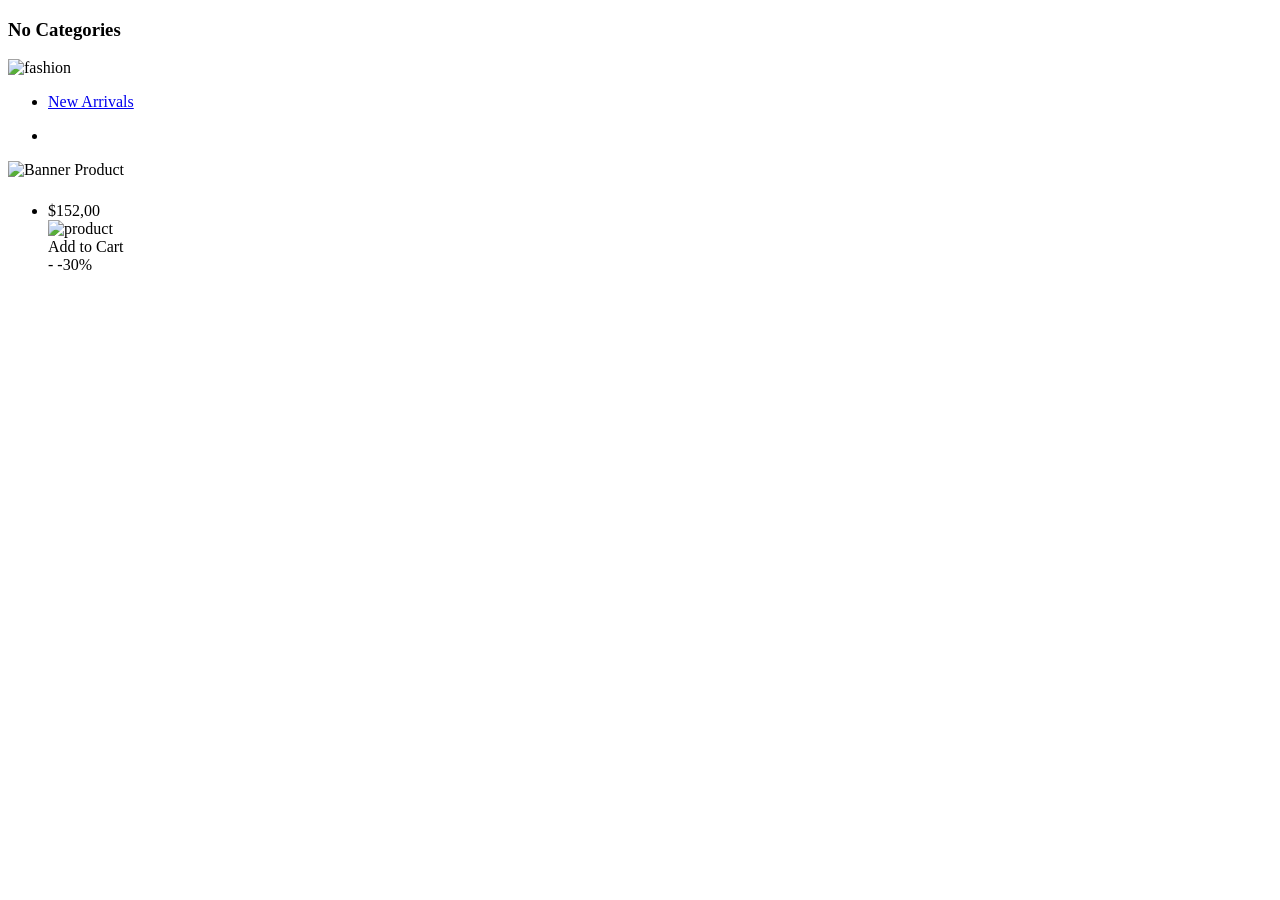
<file: src/main/resources/templates/shop/home/index.html>
<!DOCTYPE html>
<html xmlns:th="http://www.thymeleaf.org"
	xmlns:sec="http://www.thymeleaf.org/thymeleaf-extras-springsecurity4">
<head th:replace="shop/fragments/layout :: head"></head>
<body class="home option2">
<!-- HEADER -->
<div id="header" class="header" th:replace="shop/fragments/layout :: header"></div>
<!-- end header -->
<!-- Home slideder-->
<div id="home-slider" th:replace="shop/fragments/layout :: slider"></div>
<!-- sellers 
<div class="page-top">
    <div class="container">
        <div class="row">
            <div class="col-xs-12 col-sm-12">
                <h2 class="page-heading">
                    <span class="page-heading-title"><span	th:text="#{home.supplier.title}">NHÀ CUNG CẤP</span></span>
                </h2>
                <div class="latest-deals-product">
                    <ul class="product-list owl-carousel" data-dots="false" data-loop="true" data-nav = "true" data-margin = "10" data-autoplayTimeout="1000" data-autoplayHoverPause = "true" >
                        <li th:each="seller,iterSeller:${product_sellers}" th:if="${iterSeller.count<=10}">
                            <div class="left-block">
                                <a th:href="${link_seller_url}+${seller.productId}" target="_blank">
                                	<img class="img-responsive" alt="" th:src="${image_seller_url}+${seller.productImage}" />
                                </a>
                            </div>
                            <div class="right-block">
                                <h5 class="product-name"><a th:href="${link_seller_url}+${seller.productId}" target="_blank"><span	th:text="${seller.productName}">Luxury Perfume</span></a></h5>
                            </div>
                        </li>
                    </ul>
                </div>
            </div>
        </div>
    </div>
</div>
end seller -->
<!-- content-->
<div class="content-page">
    <div class="container">
        <!-- featured category fashion -->
        <th:block th:if="${#lists.isEmpty(industries)}">
			<h3 >No Categories</h3>
		</th:block>
		<th:block th:unless="${#lists.isEmpty(industries)}">
        <div th:each="industry,iterCate:${industries}" th:attr="class='category-featured '+${industry.ColorBackground}">
            <nav class="navbar nav-menu show-brand">
              <div class="container">
                <!-- Brand and toggle get grouped for better mobile display -->
                  <div class="navbar-brand"><a th:href="@{category/findByIndustry/{id}/{seourl}(id=${industry.id},seourl=${industry.friendlyurl})}"><img alt="fashion" th:src="@{'~/'+'upload/industry/'+${industry.Icon}}"/><span th:text="${industry.IndustryName}"></span></a></div>
                  <span class="toggle-menu"></span>
                <!-- Collect the nav links, forms, and other content for toggling -->
                <div class="collapse navbar-collapse">           
                  <ul class="nav navbar-nav">
                    <li class="active"><a data-toggle="tab" href="#tab-4"><span th:text="#{home.industry.category.newarrivals}">New Arrivals</span></a></li>
                    
                  </ul>
                </div><!-- /.navbar-collapse -->
              </div><!-- /.container-fluid -->
              <div id="elevator-1" class="floor-elevator">
                    <a href="#" class="btn-elevator up disabled fa fa-angle-up"></a>
                    <a href="#elevator-2" class="btn-elevator down fa fa-angle-down"></a>
              </div>
            </nav>
           <div class="product-featured clearfix">
                <div class="row" th:each="category,iterCate:${industry.Categorylist}">
					<th:block th:if="${iterCate.first}">
                    <div class="col-sm-2 sub-category-wapper">
                        <ul class="sub-category-list">
                            <li th:each="category1:${industry.Categorylist}">
                            	<a th:href="@{product/findByCate/{id}/{seourl}(id=${category1.id},seourl=${category1.friendlyurl})}"><span th:text="${category1.CategoryName}"></span></a>
                            </li>
                           
                        </ul>
                    </div>
                    
                    <div class="col-sm-10 col-right-tab">
                        <div class="product-featured-tab-content">
                            <div class="tab-container">
                                <div class="tab-panel active" id="tab-4">
                                   <div class="box-left">
                                       <div class="banner-img">
                                            <a th:href="@{category/findByIndustry/{id}/{seourl}(id=${industry.id},seourl=${industry.friendlyurl})}"><img th:src="@{'~/upload/industry/' +${industry.IndustryImg}}" alt="Banner Product"></a>
                                        </div>
                                   </div>
                                   <div class="box-right">
                                       <ul class="product-list row">
                                                <li class="col-sm-4" th:each="product,iterCate:${category.Productlist}">
                                                
                                                    <div class="right-block">
                                                        <h5 class="product-name"><a th:href="@{product/detail/{id}/{seourl}(id=${product.id},seourl=${product.friendlyurl})}"><span th:text="${product.ProductName}"></span></a></h5>
                                                        <div class="content_price">
                                                            <span class="price product-price" th:text="${#numbers.formatDecimal(product.SellPrice, 0, 'DEFAULT', 0, 'DEFAULT')}+#{cart.currency}"></span>
                                                            <th:block th:if="${product.SellPrice}<${product.SellPrice1}">
                                                        		<span	class="price old-price"><span class="price old-price" th:text="${#numbers.formatDecimal(product.SellPrice1, 0, 'DEFAULT', 0, 'DEFAULT')}+#{cart.currency}">$152,00</span></span>
                                                        	</th:block>
                                                        </div>
                                                    </div>
                                                    <div class="left-block">
                                                        <a th:href="@{product/detail/{id}/{seourl}(id=${product.id},seourl=${product.friendlyurl})}"><img class="img-responsive" alt="product" th:src="@{'~/upload/product/' +${product.FeatureImage}}"/></a>
                                                        <div class="quick-view">
                                                                <a title="Add to my wishlist" class="heart" ></a>
                                                                <a title="Add to compare" class="compare" ></a>
                                                                <a title="Quick view" class="search" ></a>
                                                        </div>
                                                        <div th:attr="data-id=${product.id}" class="add-to-cart">
                                                            <a title="Add to Cart"><span	th:text="#{cart.addtocart}">Add to Cart</span></a>
                                                        </div>
                                                        <th:block th:if="${product.SellPrice}<${product.SellPrice1}">
	                                                        <div class="price-percent-reduction2">
	                                                        	<span>-</span>
							                                    <span th:text="100-${#numbers.formatDecimal((product.SellPrice*100)/product.SellPrice1, 0, 'DEFAULT', 0, 'DEFAULT')}+'%'">-30%</span>
							                                </div>
						                                </th:block>
                                                    </div>
                                                  
                                                </li>
                                                                                           
                                       </ul>
                                   </div>
                                </div>
                                
                            </div>
                        </div>
                    </div>
                   </th:block>
                </div>
           </div>
        </div>
        <!-- end featured category fashion -->
        </th:block>
    </div>
</div>
<!-- Footer -->
<footer th:replace="shop/fragments/layout :: footer"></footer>
</body>
</html>
</file>
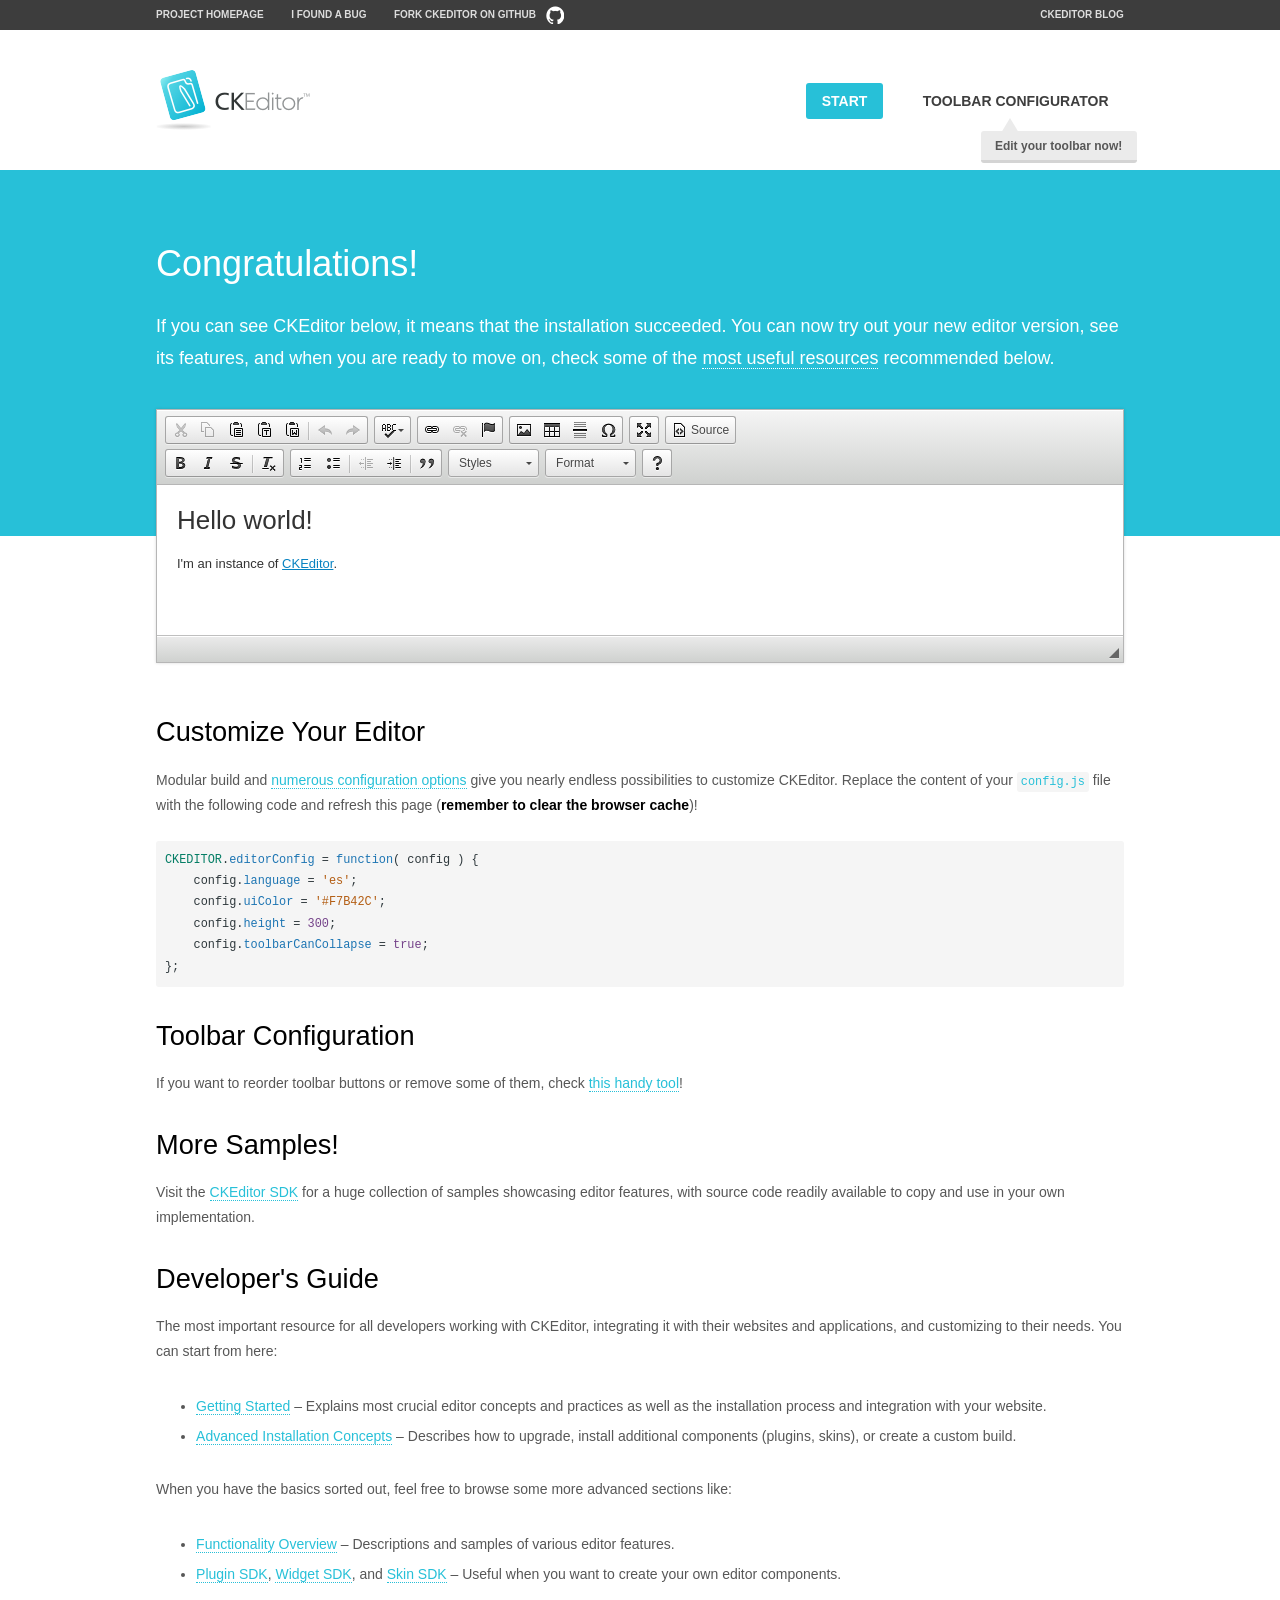
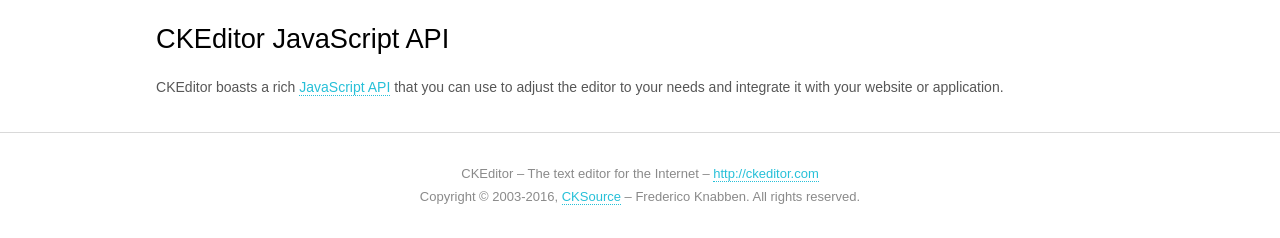
<file: src/main/resources/static/plugins/ckeditor/samples/index.html>
<!DOCTYPE html>
<!--
Copyright (c) 2003-2016, CKSource - Frederico Knabben. All rights reserved.
For licensing, see LICENSE.md or http://ckeditor.com/license
-->
<html>
<head>
	<meta charset="utf-8">
	<title>CKEditor Sample</title>
	<script src="../ckeditor.js"></script>
	<script src="js/sample.js"></script>
	<link rel="stylesheet" href="css/samples.css">
	<link rel="stylesheet" href="toolbarconfigurator/lib/codemirror/neo.css">
</head>
<body id="main">

<nav class="navigation-a">
	<div class="grid-container">
		<ul class="navigation-a-left grid-width-70">
			<li><a href="http://ckeditor.com">Project Homepage</a></li>
			<li><a href="http://dev.ckeditor.com/">I found a bug</a></li>
			<li><a href="http://github.com/ckeditor/ckeditor-dev" class="icon-pos-right icon-navigation-a-github">Fork CKEditor on GitHub</a></li>
		</ul>
		<ul class="navigation-a-right grid-width-30">
			<li><a href="http://ckeditor.com/blog-list">CKEditor Blog</a></li>
		</ul>
	</div>
</nav>

<header class="header-a">
	<div class="grid-container">
		<h1 class="header-a-logo grid-width-30">
			<a href="index.html"><img src="img/logo.png" alt="CKEditor Sample"></a>
		</h1>

		<nav class="navigation-b grid-width-70">
			<ul>
				<li><a href="index.html" class="button-a button-a-background">Start</a></li>
				<li><a href="toolbarconfigurator/index.html" class="button-a">Toolbar configurator <span class="balloon-a balloon-a-nw">Edit your toolbar now!</span></a></li>
			</ul>
		</nav>
	</div>
</header>

<main>
	<div class="adjoined-top">
		<div class="grid-container">
			<div class="content grid-width-100">
				<h1>Congratulations!</h1>
				<p>
					If you can see CKEditor below, it means that the installation succeeded.
					You can now try out your new editor version, see its features, and when you are ready to move on, check some of the <a href="#sample-customize">most useful resources</a> recommended below.
				</p>
			</div>
		</div>
	</div>
	<div class="adjoined-bottom">
		<div class="grid-container">
			<div class="grid-width-100">
				<div id="editor">
					<h1>Hello world!</h1>
					<p>I'm an instance of <a href="http://ckeditor.com">CKEditor</a>.</p>
				</div>
			</div>
		</div>
	</div>

	<div class="grid-container">
		<div class="content grid-width-100">
			<section id="sample-customize">
				<h2>Customize Your Editor</h2>
				<p>Modular build and <a href="http://docs.ckeditor.com/#!/guide/dev_configuration">numerous configuration options</a> give you nearly endless possibilities to customize CKEditor. Replace the content of your <code><a href="../config.js">config.js</a></code> file with the following code and refresh this page (<strong>remember to clear the browser cache</strong>)!</p>
		<pre class="cm-s-neo CodeMirror"><code><span style="padding-right: 0.1px;"><span class="cm-variable">CKEDITOR</span>.<span class="cm-property">editorConfig</span> <span class="cm-operator">=</span> <span class="cm-keyword">function</span>( <span class="cm-def">config</span> ) {</span>
<span style="padding-right: 0.1px;"><span class="cm-tab">	</span><span class="cm-variable-2">config</span>.<span class="cm-property">language</span> <span class="cm-operator">=</span> <span class="cm-string">'es'</span>;</span>
<span style="padding-right: 0.1px;"><span class="cm-tab">	</span><span class="cm-variable-2">config</span>.<span class="cm-property">uiColor</span> <span class="cm-operator">=</span> <span class="cm-string">'#F7B42C'</span>;</span>
<span style="padding-right: 0.1px;"><span class="cm-tab">	</span><span class="cm-variable-2">config</span>.<span class="cm-property">height</span> <span class="cm-operator">=</span> <span class="cm-number">300</span>;</span>
<span style="padding-right: 0.1px;"><span class="cm-tab">	</span><span class="cm-variable-2">config</span>.<span class="cm-property">toolbarCanCollapse</span> <span class="cm-operator">=</span> <span class="cm-atom">true</span>;</span>
<span style="padding-right: 0.1px;">};</span></code></pre>
			</section>

			<section>
				<h2>Toolbar Configuration</h2>
				<p>If you want to reorder toolbar buttons or remove some of them, check <a href="toolbarconfigurator/index.html">this handy tool</a>!</p>
			</section>

			<section>
				<h2>More Samples!</h2>
				<p>Visit the <a href="http://sdk.ckeditor.com">CKEditor SDK</a> for a huge collection of samples showcasing editor features, with source code readily available to copy and use in your own implementation.</p>
			</section>

			<section>
				<h2>Developer's Guide</h2>
				<p>The most important resource for all developers working with CKEditor, integrating it with their websites and applications, and customizing to their needs. You can start from here:</p>
				<ul>
					<li><a href="http://docs.ckeditor.com/#!/guide/dev_installation">Getting Started</a> &ndash; Explains most crucial editor concepts and practices as well as the installation process and integration with your website.</li>
					<li><a href="http://docs.ckeditor.com/#!/guide/dev_advanced_installation">Advanced Installation Concepts</a> &ndash; Describes how to upgrade, install additional components (plugins, skins), or create a custom build.</li>
				</ul>
					<p>When you have the basics sorted out, feel free to browse some more advanced sections like:</p>
				<ul>
					<li><a href="http://docs.ckeditor.com/#!/guide/dev_features">Functionality Overview</a> &ndash; Descriptions and samples of various editor features.</li>
					<li><a href="http://docs.ckeditor.com/#!/guide/plugin_sdk_intro">Plugin SDK</a>, <a href="http://docs.ckeditor.com/#!/guide/widget_sdk_intro">Widget SDK</a>, and <a href="http://docs.ckeditor.com/#!/guide/skin_sdk_intro">Skin SDK</a> &ndash; Useful when you want to create your own editor components.</li>
				</ul>
			</section>

			<section>
				<h2>CKEditor JavaScript API</h2>
				<p>CKEditor boasts a rich <a href="http://docs.ckeditor.com/#!/api">JavaScript API</a> that you can use to adjust the editor to your needs and integrate it with your website or application.</p>
			</section>
		</div>
	</div>
</main>

<footer class="footer-a grid-container">
	<div class="grid-container">
		<p class="grid-width-100">
			CKEditor &ndash; The text editor for the Internet &ndash; <a class="samples" href="http://ckeditor.com/">http://ckeditor.com</a>
		</p>
		<p class="grid-width-100" id="copy">
			Copyright &copy; 2003-2016, <a class="samples" href="http://cksource.com/">CKSource</a> &ndash; Frederico Knabben. All rights reserved.
		</p>
	</div>
</footer>
<script>
	initSample();
</script>

</body>
</html>
</file>
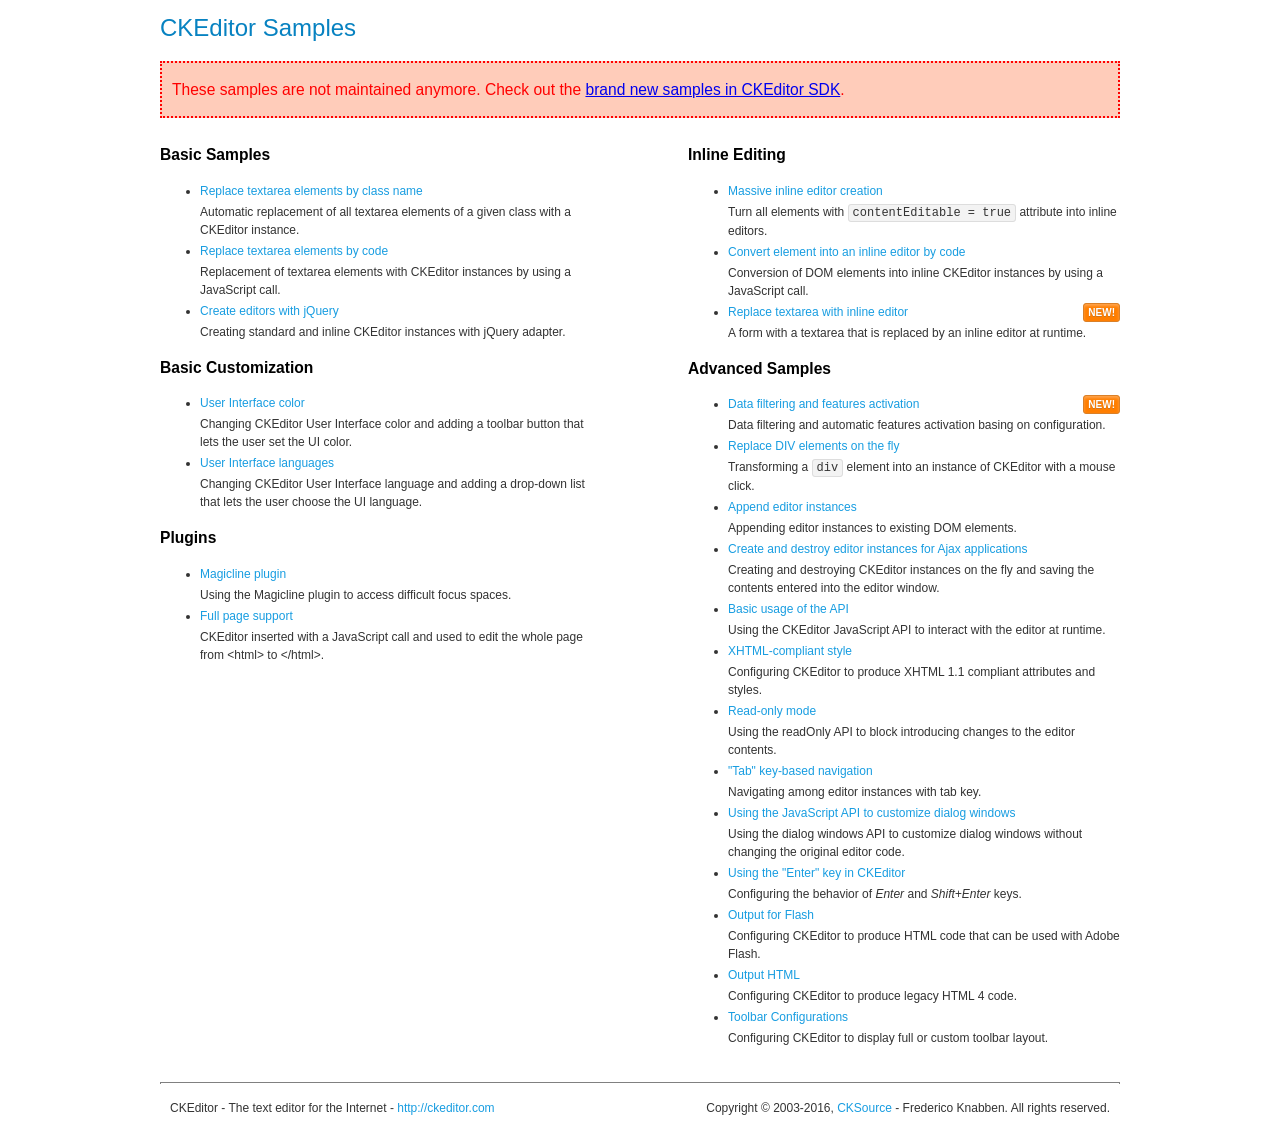
<file: src/main/resources/static/plugins/ckeditor/samples/old/index.html>
<!DOCTYPE html>
<!--
Copyright (c) 2003-2016, CKSource - Frederico Knabben. All rights reserved.
For licensing, see LICENSE.md or http://ckeditor.com/license
-->
<html>
<head>
	<meta charset="utf-8">
	<title>CKEditor Samples</title>
	<link rel="stylesheet" href="sample.css">
</head>
<body>
	<h1 class="samples">
		CKEditor Samples
	</h1>
	<div class="warning deprecated">
		These samples are not maintained anymore. Check out the <a href="http://sdk.ckeditor.com/">brand new samples in CKEditor SDK</a>.
	</div>
	<div class="twoColumns">
		<div class="twoColumnsLeft">
			<h2 class="samples">
				Basic Samples
			</h2>
			<dl class="samples">
				<dt><a class="samples" href="replacebyclass.html">Replace textarea elements by class name</a></dt>
				<dd>Automatic replacement of all textarea elements of a given class with a CKEditor instance.</dd>

				<dt><a class="samples" href="replacebycode.html">Replace textarea elements by code</a></dt>
				<dd>Replacement of textarea elements with CKEditor instances by using a JavaScript call.</dd>

				<dt><a class="samples" href="jquery.html">Create editors with jQuery</a></dt>
				<dd>Creating standard and inline CKEditor instances with jQuery adapter.</dd>
			</dl>

			<h2 class="samples">
				Basic Customization
			</h2>
			<dl class="samples">
				<dt><a class="samples" href="uicolor.html">User Interface color</a></dt>
				<dd>Changing CKEditor User Interface color and adding a toolbar button that lets the user set the UI color.</dd>

				<dt><a class="samples" href="uilanguages.html">User Interface languages</a></dt>
				<dd>Changing CKEditor User Interface language and adding a drop-down list that lets the user choose the UI language.</dd>
			</dl>


			<h2 class="samples">Plugins</h2>
<dl class="samples">
<dt><a class="samples" href="magicline/magicline.html">Magicline plugin</a></dt>
<dd>Using the Magicline plugin to access difficult focus spaces.</dd>

<dt><a class="samples" href="wysiwygarea/fullpage.html">Full page support</a></dt>
<dd>CKEditor inserted with a JavaScript call and used to edit the whole page from &lt;html&gt; to &lt;/html&gt;.</dd>
</dl>
		</div>
		<div class="twoColumnsRight">
			<h2 class="samples">
				Inline Editing
			</h2>
			<dl class="samples">
				<dt><a class="samples" href="inlineall.html">Massive inline editor creation</a></dt>
				<dd>Turn all elements with <code>contentEditable = true</code> attribute into inline editors.</dd>

				<dt><a class="samples" href="inlinebycode.html">Convert element into an inline editor by code</a></dt>
				<dd>Conversion of DOM elements into inline CKEditor instances by using a JavaScript call.</dd>

				<dt><a class="samples" href="inlinetextarea.html">Replace textarea with inline editor</a> <span class="new">New!</span></dt>
				<dd>A form with a textarea that is replaced by an inline editor at runtime.</dd>

				
			</dl>

			<h2 class="samples">
				Advanced Samples
			</h2>
			<dl class="samples">
				<dt><a class="samples" href="datafiltering.html">Data filtering and features activation</a> <span class="new">New!</span></dt>
				<dd>Data filtering and automatic features activation basing on configuration.</dd>

				<dt><a class="samples" href="divreplace.html">Replace DIV elements on the fly</a></dt>
				<dd>Transforming a <code>div</code> element into an instance of CKEditor with a mouse click.</dd>

				<dt><a class="samples" href="appendto.html">Append editor instances</a></dt>
				<dd>Appending editor instances to existing DOM elements.</dd>

				<dt><a class="samples" href="ajax.html">Create and destroy editor instances for Ajax applications</a></dt>
				<dd>Creating and destroying CKEditor instances on the fly and saving the contents entered into the editor window.</dd>

				<dt><a class="samples" href="api.html">Basic usage of the API</a></dt>
				<dd>Using the CKEditor JavaScript API to interact with the editor at runtime.</dd>

				<dt><a class="samples" href="xhtmlstyle.html">XHTML-compliant style</a></dt>
				<dd>Configuring CKEditor to produce XHTML 1.1 compliant attributes and styles.</dd>

				<dt><a class="samples" href="readonly.html">Read-only mode</a></dt>
				<dd>Using the readOnly API to block introducing changes to the editor contents.</dd>

				<dt><a class="samples" href="tabindex.html">"Tab" key-based navigation</a></dt>
				<dd>Navigating among editor instances with tab key.</dd>


				
<dt><a class="samples" href="dialog/dialog.html">Using the JavaScript API to customize dialog windows</a></dt>
<dd>Using the dialog windows API to customize dialog windows without changing the original editor code.</dd>

<dt><a class="samples" href="enterkey/enterkey.html">Using the &quot;Enter&quot; key in CKEditor</a></dt>
<dd>Configuring the behavior of <em>Enter</em> and <em>Shift+Enter</em> keys.</dd>

<dt><a class="samples" href="htmlwriter/outputforflash.html">Output for Flash</a></dt>
<dd>Configuring CKEditor to produce HTML code that can be used with Adobe Flash.</dd>

<dt><a class="samples" href="htmlwriter/outputhtml.html">Output HTML</a></dt>
<dd>Configuring CKEditor to produce legacy HTML 4 code.</dd>

<dt><a class="samples" href="toolbar/toolbar.html">Toolbar Configurations</a></dt>
<dd>Configuring CKEditor to display full or custom toolbar layout.</dd>

			</dl>
		</div>
	</div>
	<div id="footer">
		<hr>
		<p>
			CKEditor - The text editor for the Internet - <a class="samples" href="http://ckeditor.com/">http://ckeditor.com</a>
		</p>
		<p id="copy">
			Copyright &copy; 2003-2016, <a class="samples" href="http://cksource.com/">CKSource</a> - Frederico Knabben. All rights reserved.
		</p>
	</div>
</body>
</html>
</file>
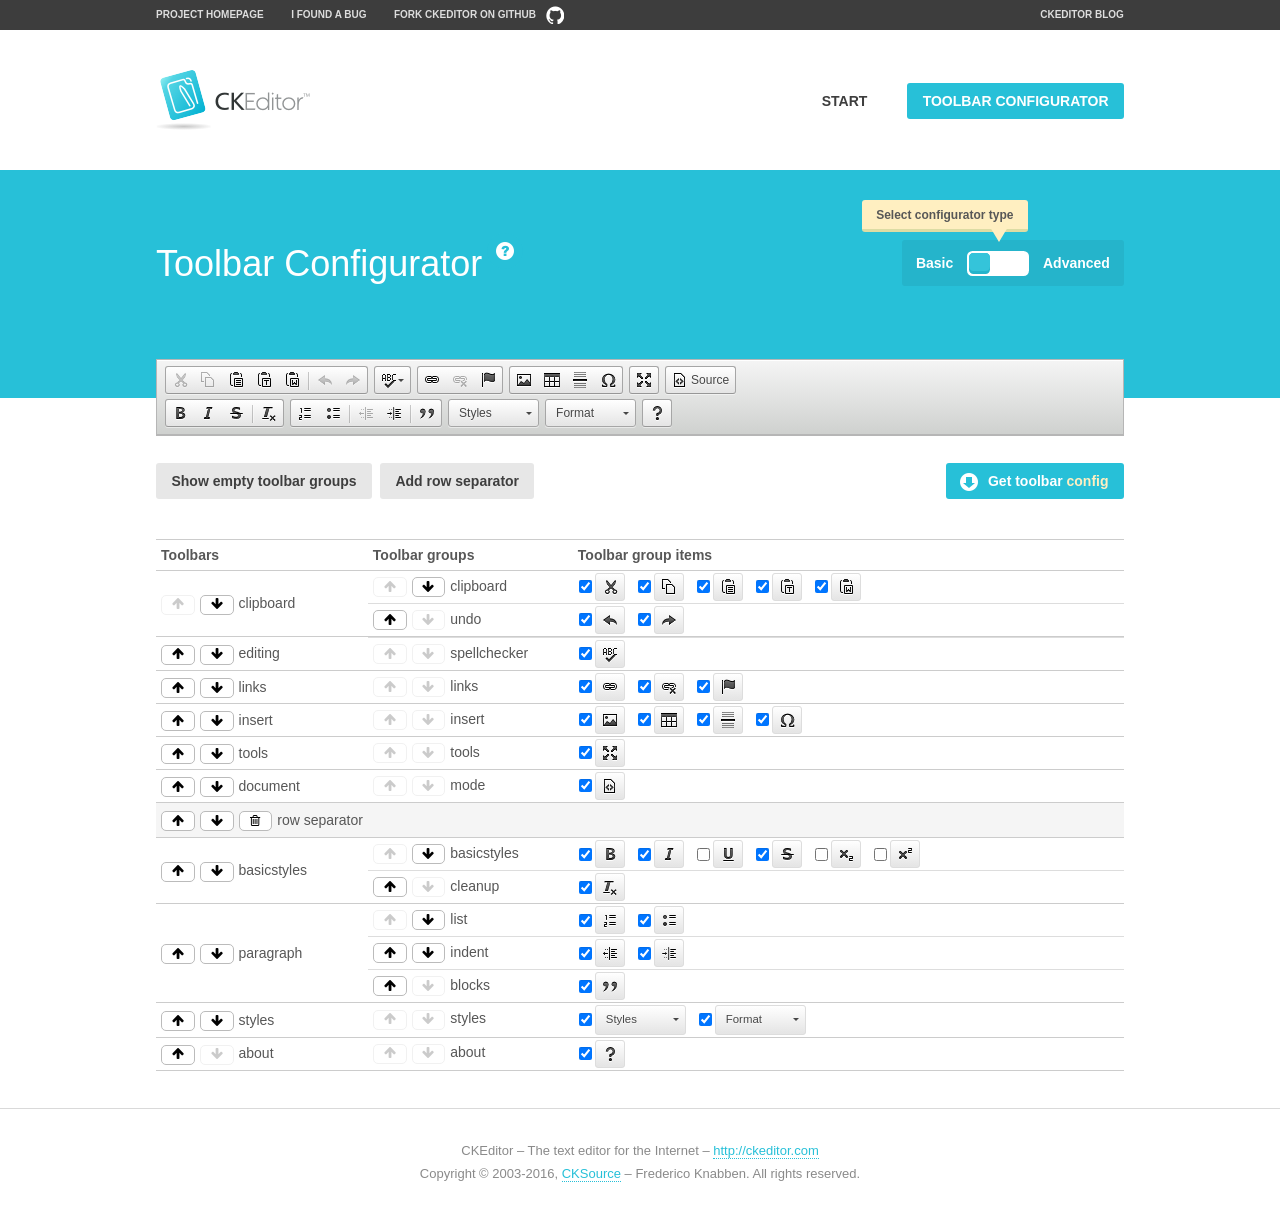
<file: src/main/resources/static/plugins/ckeditor/samples/toolbarconfigurator/index.html>
<!DOCTYPE html>
<!--
Copyright (c) 2003-2016, CKSource - Frederico Knabben. All rights reserved.
For licensing, see LICENSE.md or http://ckeditor.com/license
-->
<!--[if IE 8]><html class="ie8"><![endif]-->
<!--[if gt IE 8]><html><![endif]-->
<!--[if !IE]><!--><html><!--<![endif]-->
<head>
	<meta charset="utf-8">
	<title>Toolbar Configurator</title>
	<script src="../../ckeditor.js"></script>
	<script>
		if ( CKEDITOR.env.ie && CKEDITOR.env.version < 9 )
			CKEDITOR.tools.enableHtml5Elements( document );
	</script>
	<link rel="stylesheet" href="lib/codemirror/codemirror.css">
	<link rel="stylesheet" href="lib/codemirror/show-hint.css">
	<link rel="stylesheet" href="lib/codemirror/neo.css">
	<link rel="stylesheet" href="css/fontello.css">
	<link rel="stylesheet" href="../css/samples.css">
</head>
<body id="toolbar">

<nav class="navigation-a">
	<div class="grid-container">
		<ul class="navigation-a-left grid-width-70">
			<li><a href="http://ckeditor.com">Project Homepage</a></li>
			<li><a href="http://dev.ckeditor.com/">I found a bug</a></li>
			<li><a href="http://github.com/ckeditor/ckeditor-dev" class="icon-pos-right icon-navigation-a-github">Fork CKEditor on GitHub</a></li>
		</ul>
		<ul class="navigation-a-right grid-width-30">
			<li><a href="http://ckeditor.com/blog-list">CKEditor Blog</a></li>
		</ul>
	</div>
</nav>

<header class="header-a">
	<div class="grid-container">
		<h1 class="header-a-logo grid-width-30">
			<a href="../index.html"><img src="../img/logo.png" alt="CKEditor Logo"></a>
		</h1>
		<nav class="navigation-b grid-width-70">
			<ul>
				<li><a href="../index.html"  class="button-a">Start</a></li>
				<li><a href="index.html"  class="button-a button-a-background">Toolbar configurator</a></li>
			</ul>
		</nav>
	</div>
</header>

<main>
	<div class="adjoined-top">
		<div class="grid-container">
			<div class="content grid-width-100">
				<div class="grid-container-nested">
					<h1 class="grid-width-60">
						Toolbar Configurator
						<a href="#help-content" type="button" title="Configurator help" id="help" class="button-a button-a-background button-a-no-text icon-pos-left icon-question-mark">Help</a>
					</h1>

					<div class="grid-width-40 grid-switch-magic">
						<div class="switch">
							<span class="balloon-a balloon-a-se">Select configurator type</span>
							<input type="radio" name="radio" data-num="1" id="radio-basic" />
							<input type="radio" name="radio" data-num="2" id="radio-advanced" />
							<label data-for="1" for="radio-basic">Basic</label>
							<span class="switch-inner">
								<span class="handler"></span>
							</span>
							<label data-for="2" for="radio-advanced">Advanced</label>
						</div>
					</div>
				</div>
			</div>
		</div>
	</div>
	<div class="adjoined-bottom">
		<div class="grid-container">
			<div class="grid-width-100">
				<div class="editors-container">
					<div id="editor-basic"></div>
					<div id="editor-advanced"></div>
				</div>
			</div>
		</div>
	</div>

	<div class="grid-container configurator">
		<div class="content grid-width-100">
			<div class="configurator">
				<div>
					<div id="toolbarModifierWrapper"></div>
				</div>
			</div>
		</div>
	</div>

	<div id="help-content">
		<div class="grid-container">
			<div class="grid-width-100">
				<h2>What Am I Doing Here?</h2>

				<div class="grid-container grid-container-nested">
					<div class="basic">
						<div class="grid-width-50">
							<p>Arrange <a href="http://docs.ckeditor.com/#!/api/CKEDITOR.config-cfg-toolbarGroups">toolbar groups</a>, toggle <a href="http://docs.ckeditor.com/#!/api/CKEDITOR.config-cfg-removeButtons">button visibility</a> according to your needs and get your toolbar configuration.</p>
							<p>You can replace the content of the <a href="../../config.js"><code>config.js</code></a> file with the generated configuration. If you already set some configuration options you will need to merge both configurations.</p>
						</div>
						<div class="grid-width-50">
							<p>Read more about different ways of <a href="http://docs.ckeditor.com/#!/guide/dev_configuration">setting configuration</a> and do not forget about <strong>clearing browser cache</strong>.</p>
							<p>Arranging toolbar groups is the recommended way of configuring the toolbar, but if you need more freedom you can use the <a href="#advanced">advanced configurator</a>.</p>
						</div>
					</div>
					<div class="advanced" style="display: none;">
						<div class="grid-width-50">
							<p>With this code editor you can edit your <a href="http://docs.ckeditor.com/#!/api/CKEDITOR.config-cfg-toolbar">toolbar configuration</a> live.</p>
							<p>You can replace the content of the <a href="../../config.js"><code>config.js</code></a> file with the generated configuration. If you already set some configuration options you will need to merge both configurations.</p>
						</div>
						<div class="grid-width-50">
							<p>Read more about different ways of <a href="http://docs.ckeditor.com/#!/guide/dev_configuration">setting configuration</a> and do not forget about <strong>clearing browser cache</strong>.</p>
						</div>
					</div>
				</div>

				<p class="grid-container grid-container-nested">
					<button type="button" class="help-content-close grid-width-100 button-a button-a-background">Got it. Let's play!</button>
				</p>
			</div>
		</div>
	</div>
</main>

<footer class="footer-a grid-container">
	<p class="grid-width-100">
		CKEditor &ndash; The text editor for the Internet &ndash; <a class="samples" href="http://ckeditor.com/">http://ckeditor.com</a>
	</p>
	<p class="grid-width-100" id="copy">
		Copyright &copy; 2003-2016, <a class="samples" href="http://cksource.com/">CKSource</a> &ndash; Frederico Knabben. All rights reserved.
	</p>
</footer>

<script src="lib/codemirror/codemirror.js"></script>
<script src="lib/codemirror/javascript.js"></script>
<script src="lib/codemirror/show-hint.js"></script>

<script src="js/fulltoolbareditor.js"></script>
<script src="js/abstracttoolbarmodifier.js"></script>
<script src="js/toolbarmodifier.js"></script>
<script src="js/toolbartextmodifier.js"></script>
<script src="../js/sf.js"></script>

<script>
	( function() {
		'use strict';

		var mode = ( window.location.hash.substr( 1 ) === 'advanced' ) ? 'advanced' : 'basic',
			configuratorSection = CKEDITOR.document.findOne( 'main > .grid-container.configurator' ),
			basicInstruction = CKEDITOR.document.findOne( '#help-content .basic' ),
			advancedInstruction = CKEDITOR.document.findOne( '#help-content .advanced' ),

			// Configurator mode switcher.
			modeSwitchBasic = CKEDITOR.document.getById( 'radio-basic' ),
			modeSwitchAdvanced = CKEDITOR.document.getById( 'radio-advanced' );

		// Initial setup
		function updateSwitcher() {
			if ( mode === 'advanced' ) {
				modeSwitchAdvanced.$.checked = true;
			} else {
				modeSwitchBasic.$.checked = true;
			}
		}

		updateSwitcher();

		CKEDITOR.document.getWindow().on( 'hashchange', function( e ) {
			var hash = window.location.hash.substr( 1 );
			if ( !( hash === 'advanced' || hash === 'basic' ) ) {
				return;
			}
			mode = hash;
			onToolbarsDone( mode );
		} );

		CKEDITOR.document.getWindow().on( 'resize', function() {
			updateToolbar( ( mode === 'basic' ? toolbarModifier : toolbarTextModifier )[ 'editorInstance' ] );
		} );

		function onRefresh( modifier ) {
			modifier = modifier || this;

			if ( mode === 'basic' && modifier instanceof ToolbarConfigurator.ToolbarTextModifier ) {
				return;
			}

			// CodeMirror container becomes visible, so we need to refresh and to avoid rendering problems.
			if ( mode === 'advanced' && modifier instanceof ToolbarConfigurator.ToolbarTextModifier ) {
				modifier.codeContainer.refresh();
			}

			updateToolbar( modifier.editorInstance );
		}

		function updateToolbar( editor ) {
			var editorContainer = editor.container;

			// Not always editor is loaded.
			if ( !editorContainer ) {
				return;
			}

			var displayStyle = editorContainer.getStyle( 'display' );

			editorContainer.setStyle( 'display', 'block' );

			var newHeight = editorContainer.getSize( 'height' );

			var newMarginTop = parseInt( editorContainer.getComputedStyle( 'margin-top' ), 10 );
			newMarginTop = ( isNaN( newMarginTop ) ? 0 : Number( newMarginTop ) );

			var newMarginBottom = parseInt( editorContainer.getComputedStyle( 'margin-bottom' ), 10 );
			newMarginBottom = ( isNaN( newMarginBottom ) ? 0 : Number( newMarginBottom ) );

			var result = newHeight + newMarginTop + newMarginBottom;

			editorContainer.setStyle( 'display', displayStyle );

			editor.container.getAscendant( 'div' ).setStyle( 'height', result + 'px' );
		}

		var toolbarModifier = new ToolbarConfigurator.ToolbarModifier( 'editor-basic' );

		var done = 0;
		toolbarModifier.init( onToolbarInit );
		toolbarModifier.onRefresh = onRefresh;

		CKEDITOR.document.getById( 'toolbarModifierWrapper' ).append( toolbarModifier.mainContainer );

		var toolbarTextModifier = new ToolbarConfigurator.ToolbarTextModifier( 'editor-advanced' );
		toolbarTextModifier.init( onToolbarInit );
		toolbarTextModifier.onRefresh = onRefresh;

		function onToolbarInit() {
			if ( ++done === 2 ) {
				onToolbarsDone();

				positionSticky.watch( CKEDITOR.document.findOne( '.toolbar' ), function() {
					return mode === 'advanced';
				} );
			}
		}

		function onToolbarsDone() {
			if ( mode === 'basic' ) {
				toggleModeBasic( false );
			} else {
				toggleModeAdvanced( false );
			}

			updateSwitcher();

			setTimeout( function() {
				CKEDITOR.document.findOne( '.editors-container' ).addClass( 'active' );
				CKEDITOR.document.findOne( '#toolbarModifierWrapper' ).addClass( 'active' );
			}, 200 );
		}

		CKEDITOR.document.getById( 'toolbarModifierWrapper' ).append( toolbarTextModifier.mainContainer );

		function toogleModeSwitch( onElement, offElement, onModifier, offModifier ) {
			onElement.addClass( 'fancy-button-active' );
			offElement.removeClass( 'fancy-button-active' );

			onModifier.showUI();
			offModifier.hideUI();
		}

		function toggleModeBasic( callOnRefresh ) {
			callOnRefresh = ( callOnRefresh !== false );
			mode = 'basic';
			window.location.hash = '#basic';
			toogleModeSwitch( modeSwitchBasic, modeSwitchAdvanced, toolbarModifier, toolbarTextModifier );

			configuratorSection.removeClass( 'freed-width' );
			basicInstruction.show();
			advancedInstruction.hide();

			callOnRefresh && onRefresh( toolbarModifier );
		}

		function toggleModeAdvanced( callOnRefresh ) {
			callOnRefresh = ( callOnRefresh !== false );
			mode = 'advanced';
			window.location.hash = '#advanced';
			toogleModeSwitch( modeSwitchAdvanced, modeSwitchBasic, toolbarTextModifier, toolbarModifier );

			configuratorSection.addClass( 'freed-width' );
			advancedInstruction.show();
			basicInstruction.hide();

			callOnRefresh && onRefresh( toolbarTextModifier );
		}

		modeSwitchBasic.on( 'click', toggleModeBasic );
		modeSwitchAdvanced.on( 'click', toggleModeAdvanced );

		//
		// Position:sticky for the toolbar.
		//

		// Will make elements behave like they were styled with position:sticky.
		var positionSticky = {
			// Store object: {
			// 		element: CKEDITOR.dom.element, // Element which will float.
			// 		placeholder: CKEDITOR.dom.element, // Placeholder which is place to prevent page bounce.
			// 		isFixed: boolean // Whether element float now.
			// }
			watched: [],

			active: [],

			staticContainer: null,

			init: function() {
				var element = CKEDITOR.dom.element.createFromHtml(
					'<div class="staticContainer">' +
						'<div class="grid-container" >' +
							'<div class="grid-width-100">' +
								'<div class="inner"></div>' +
							'</div>' +
						'</div>' +
					'</div>' );

				this.staticContainer = element.findOne( '.inner' );

				CKEDITOR.document.getBody().append( element );
			},

			watch: function( element, preventFunc ) {
				this.watched.push( {
					element: element,
					placeholder: new CKEDITOR.dom.element( 'div' ),
					isFixed: false,
					preventFunc: preventFunc
				} );
			},

			checkAll: function() {
				for ( var i = 0; i < this.watched.length; i++ ) {
					this.check( this.watched[ i ] );
				}
			},

			check: function( element ) {
				var isFixed = element.isFixed;
				var shouldBeFixed = this.shouldBeFixed( element );

				// Nothing to be done.
				if ( isFixed === shouldBeFixed ) {
					return;
				}

				var placeholder = element.placeholder;

				if ( isFixed ) {
					// Unfixing.

					element.element.insertBefore( placeholder );
					placeholder.remove();

					element.element.removeStyle( 'margin' );

					this.active.splice( CKEDITOR.tools.indexOf( this.active, element ), 1 );

				} else {
					// Fixing.
					placeholder.setStyle( 'width', element.element.getSize( 'width' ) + 'px' );
					placeholder.setStyle( 'height', element.element.getSize( 'height' ) + 'px' );
					placeholder.setStyle( 'margin-bottom', element.element.getComputedStyle( 'margin-bottom' ) );
					placeholder.setStyle( 'display', element.element.getComputedStyle( 'display' ) );
					placeholder.insertAfter( element.element );

					this.staticContainer.append( element.element );

					this.active.push( element );
				}

				element.isFixed = !element.isFixed;
			},

			shouldBeFixed: function( element ) {
				if ( element.preventFunc && element.preventFunc() ) {
					return false;
				}

				// If element is already fixed we are checking it's placeholder.
				var related = ( element.isFixed ? element.placeholder : element.element ),
					clientRect = related.$.getBoundingClientRect(),
					staticHeight = this.staticContainer.getSize('height' ),
					elemHeight = element.element.getSize( 'height' );

				if ( element.isFixed ) {
					return ( clientRect.top + elemHeight < staticHeight );
				} else {
					return ( clientRect.top < staticHeight );
				}
			}
		};

		positionSticky.init();

		CKEDITOR.document.getWindow().on( 'scroll',
			new CKEDITOR.tools.eventsBuffer( 100, positionSticky.checkAll, positionSticky ).input
		);

		// Make the toolbar sticky.
		positionSticky.watch( CKEDITOR.document.findOne( '.editors-container' ) );

		// Help button and help-content.
		( function() {
			var helpButton = CKEDITOR.document.getById( 'help' ),
				helpContent = CKEDITOR.document.getById( 'help-content' );

			// Don't show help button on IE8 because it's unsupported by Pico Modal.
			if ( CKEDITOR.env.ie && CKEDITOR.env.version == 8 ) {
				helpButton.hide();
			} else {
				// Display help modal when the button is clicked.
				helpButton.on( 'click', function( evt ) {
					SF.modal( {
						// Clone modal content from DOM.
						content: helpContent.getHtml(),

						afterCreate: function( modal ) {
							// Enable modal content button to close the modal.
							new CKEDITOR.dom.element( modal.modalElem() ).findOne( '.help-content-close' ).once( 'click', modal.close );
						}
					} ).show();
				} );
			}
		} )();
	} )();
</script>
</body>
</html>
</file>
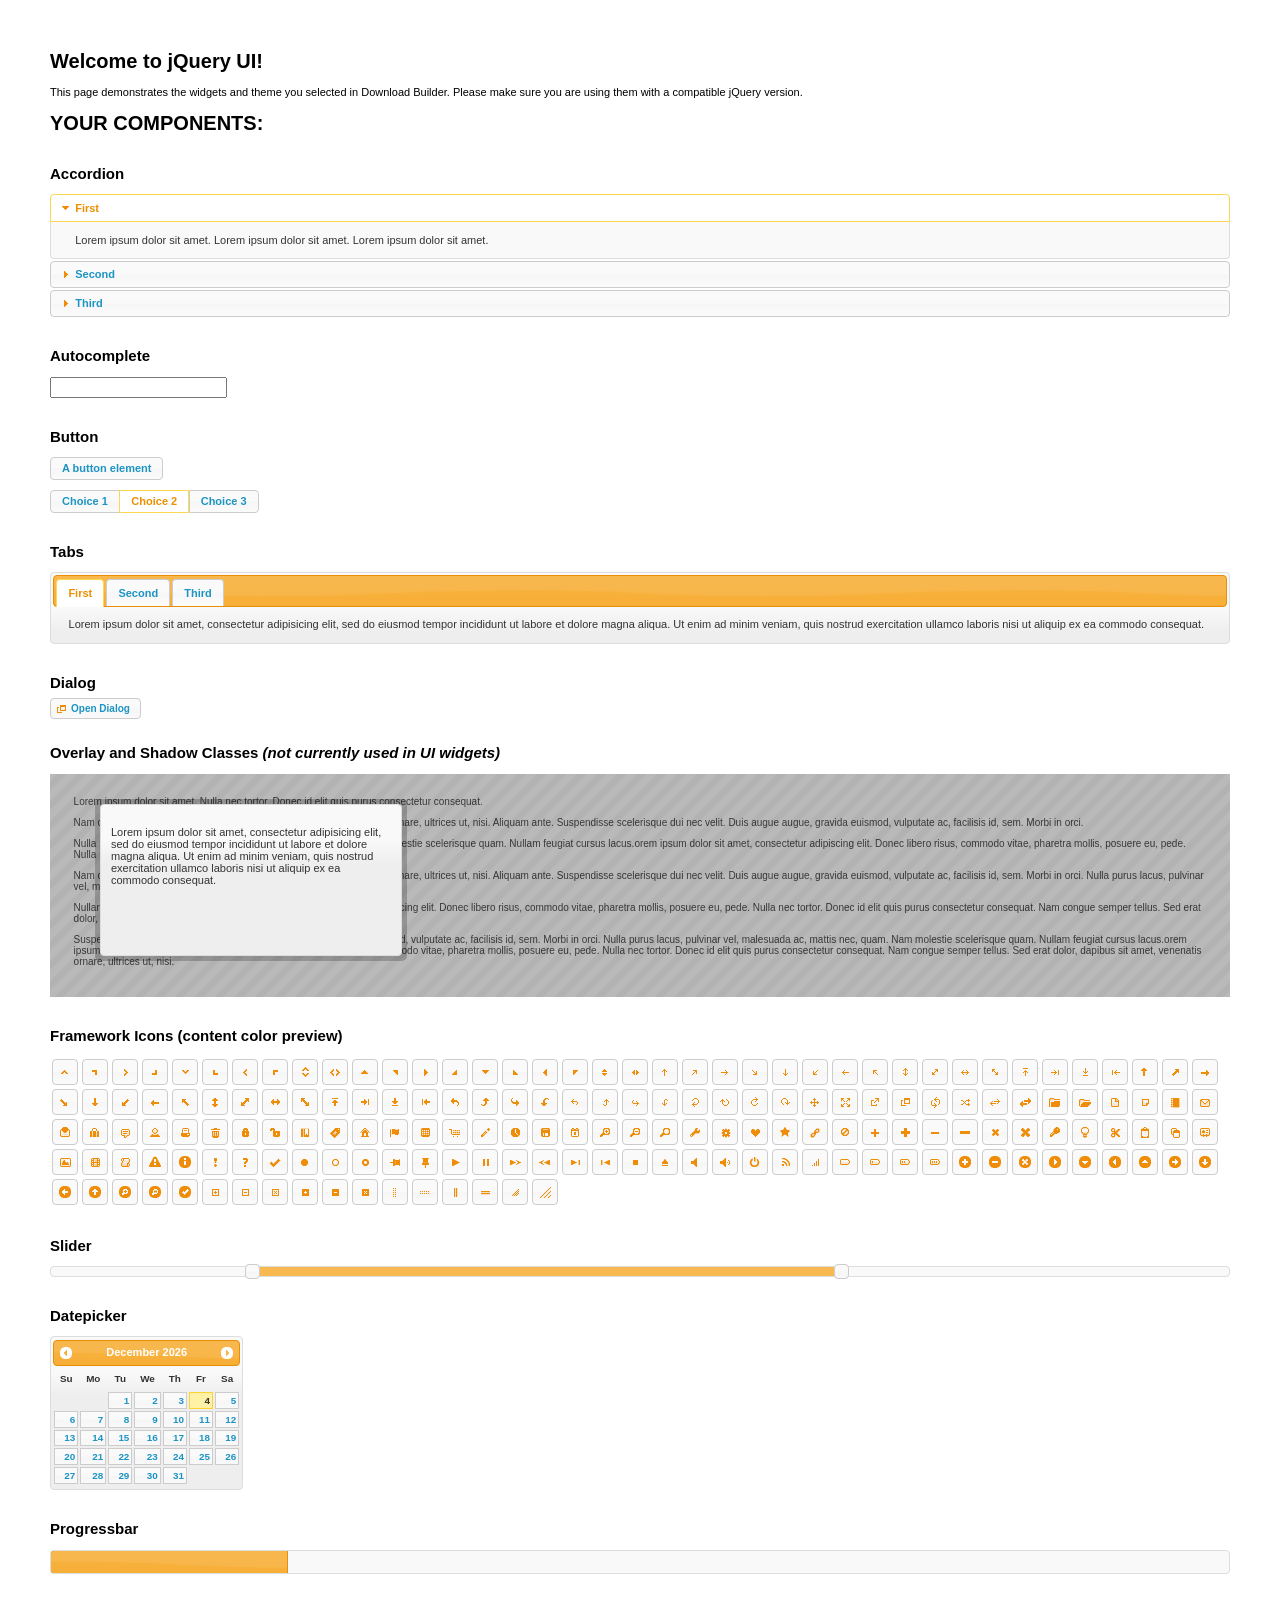
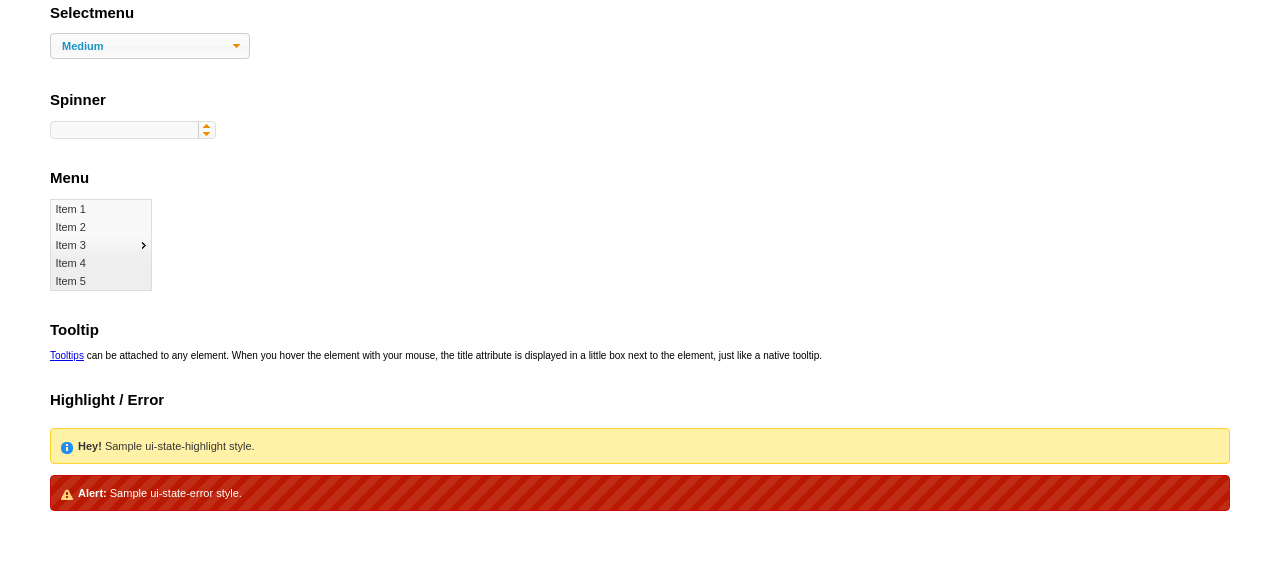
<file: src/main/resources/static/shop/assets/lib/jquery-ui/index.html>
<!doctype html>
<html lang="us">
<head>
	<meta charset="utf-8">
	<title>jQuery UI Example Page</title>
	<link href="jquery-ui.css" rel="stylesheet">
	<style>
	body{
		font: 62.5% "Trebuchet MS", sans-serif;
		margin: 50px;
	}
	.demoHeaders {
		margin-top: 2em;
	}
	#dialog-link {
		padding: .4em 1em .4em 20px;
		text-decoration: none;
		position: relative;
	}
	#dialog-link span.ui-icon {
		margin: 0 5px 0 0;
		position: absolute;
		left: .2em;
		top: 50%;
		margin-top: -8px;
	}
	#icons {
		margin: 0;
		padding: 0;
	}
	#icons li {
		margin: 2px;
		position: relative;
		padding: 4px 0;
		cursor: pointer;
		float: left;
		list-style: none;
	}
	#icons span.ui-icon {
		float: left;
		margin: 0 4px;
	}
	.fakewindowcontain .ui-widget-overlay {
		position: absolute;
	}
	select {
		width: 200px;
	}
	</style>
</head>
<body>

<h1>Welcome to jQuery UI!</h1>

<div class="ui-widget">
	<p>This page demonstrates the widgets and theme you selected in Download Builder. Please make sure you are using them with a compatible jQuery version.</p>
</div>

<h1>YOUR COMPONENTS:</h1>


<!-- Accordion -->
<h2 class="demoHeaders">Accordion</h2>
<div id="accordion">
	<h3>First</h3>
	<div>Lorem ipsum dolor sit amet. Lorem ipsum dolor sit amet. Lorem ipsum dolor sit amet.</div>
	<h3>Second</h3>
	<div>Phasellus mattis tincidunt nibh.</div>
	<h3>Third</h3>
	<div>Nam dui erat, auctor a, dignissim quis.</div>
</div>



<!-- Autocomplete -->
<h2 class="demoHeaders">Autocomplete</h2>
<div>
	<input id="autocomplete" title="type &quot;a&quot;">
</div>



<!-- Button -->
<h2 class="demoHeaders">Button</h2>
<button id="button">A button element</button>
<form style="margin-top: 1em;">
	<div id="radioset">
		<input type="radio" id="radio1" name="radio"><label for="radio1">Choice 1</label>
		<input type="radio" id="radio2" name="radio" checked="checked"><label for="radio2">Choice 2</label>
		<input type="radio" id="radio3" name="radio"><label for="radio3">Choice 3</label>
	</div>
</form>



<!-- Tabs -->
<h2 class="demoHeaders">Tabs</h2>
<div id="tabs">
	<ul>
		<li><a href="#tabs-1">First</a></li>
		<li><a href="#tabs-2">Second</a></li>
		<li><a href="#tabs-3">Third</a></li>
	</ul>
	<div id="tabs-1">Lorem ipsum dolor sit amet, consectetur adipisicing elit, sed do eiusmod tempor incididunt ut labore et dolore magna aliqua. Ut enim ad minim veniam, quis nostrud exercitation ullamco laboris nisi ut aliquip ex ea commodo consequat.</div>
	<div id="tabs-2">Phasellus mattis tincidunt nibh. Cras orci urna, blandit id, pretium vel, aliquet ornare, felis. Maecenas scelerisque sem non nisl. Fusce sed lorem in enim dictum bibendum.</div>
	<div id="tabs-3">Nam dui erat, auctor a, dignissim quis, sollicitudin eu, felis. Pellentesque nisi urna, interdum eget, sagittis et, consequat vestibulum, lacus. Mauris porttitor ullamcorper augue.</div>
</div>



<!-- Dialog NOTE: Dialog is not generated by UI in this demo so it can be visually styled in themeroller-->
<h2 class="demoHeaders">Dialog</h2>
<p><a href="#" id="dialog-link" class="ui-state-default ui-corner-all"><span class="ui-icon ui-icon-newwin"></span>Open Dialog</a></p>

<h2 class="demoHeaders">Overlay and Shadow Classes <em>(not currently used in UI widgets)</em></h2>
<div style="position: relative; width: 96%; height: 200px; padding:1% 2%; overflow:hidden;" class="fakewindowcontain">
	<p>Lorem ipsum dolor sit amet,  Nulla nec tortor. Donec id elit quis purus consectetur consequat. </p><p>Nam congue semper tellus. Sed erat dolor, dapibus sit amet, venenatis ornare, ultrices ut, nisi. Aliquam ante. Suspendisse scelerisque dui nec velit. Duis augue augue, gravida euismod, vulputate ac, facilisis id, sem. Morbi in orci. </p><p>Nulla purus lacus, pulvinar vel, malesuada ac, mattis nec, quam. Nam molestie scelerisque quam. Nullam feugiat cursus lacus.orem ipsum dolor sit amet, consectetur adipiscing elit. Donec libero risus, commodo vitae, pharetra mollis, posuere eu, pede. Nulla nec tortor. Donec id elit quis purus consectetur consequat. </p><p>Nam congue semper tellus. Sed erat dolor, dapibus sit amet, venenatis ornare, ultrices ut, nisi. Aliquam ante. Suspendisse scelerisque dui nec velit. Duis augue augue, gravida euismod, vulputate ac, facilisis id, sem. Morbi in orci. Nulla purus lacus, pulvinar vel, malesuada ac, mattis nec, quam. Nam molestie scelerisque quam. </p><p>Nullam feugiat cursus lacus.orem ipsum dolor sit amet, consectetur adipiscing elit. Donec libero risus, commodo vitae, pharetra mollis, posuere eu, pede. Nulla nec tortor. Donec id elit quis purus consectetur consequat. Nam congue semper tellus. Sed erat dolor, dapibus sit amet, venenatis ornare, ultrices ut, nisi. Aliquam ante. </p><p>Suspendisse scelerisque dui nec velit. Duis augue augue, gravida euismod, vulputate ac, facilisis id, sem. Morbi in orci. Nulla purus lacus, pulvinar vel, malesuada ac, mattis nec, quam. Nam molestie scelerisque quam. Nullam feugiat cursus lacus.orem ipsum dolor sit amet, consectetur adipiscing elit. Donec libero risus, commodo vitae, pharetra mollis, posuere eu, pede. Nulla nec tortor. Donec id elit quis purus consectetur consequat. Nam congue semper tellus. Sed erat dolor, dapibus sit amet, venenatis ornare, ultrices ut, nisi. </p>

	<!-- ui-dialog -->
	<div class="ui-overlay"><div class="ui-widget-overlay"></div><div class="ui-widget-shadow ui-corner-all" style="width: 302px; height: 152px; position: absolute; left: 50px; top: 30px;"></div></div>
	<div style="position: absolute; width: 280px; height: 130px;left: 50px; top: 30px; padding: 10px;" class="ui-widget ui-widget-content ui-corner-all">
		<div class="ui-dialog-content ui-widget-content" style="background: none; border: 0;">
			<p>Lorem ipsum dolor sit amet, consectetur adipisicing elit, sed do eiusmod tempor incididunt ut labore et dolore magna aliqua. Ut enim ad minim veniam, quis nostrud exercitation ullamco laboris nisi ut aliquip ex ea commodo consequat.</p>
		</div>
	</div>

</div>

<!-- ui-dialog -->
<div id="dialog" title="Dialog Title">
	<p>Lorem ipsum dolor sit amet, consectetur adipisicing elit, sed do eiusmod tempor incididunt ut labore et dolore magna aliqua. Ut enim ad minim veniam, quis nostrud exercitation ullamco laboris nisi ut aliquip ex ea commodo consequat.</p>
</div>



<h2 class="demoHeaders">Framework Icons (content color preview)</h2>
<ul id="icons" class="ui-widget ui-helper-clearfix">
	<li class="ui-state-default ui-corner-all" title=".ui-icon-carat-1-n"><span class="ui-icon ui-icon-carat-1-n"></span></li>
	<li class="ui-state-default ui-corner-all" title=".ui-icon-carat-1-ne"><span class="ui-icon ui-icon-carat-1-ne"></span></li>
	<li class="ui-state-default ui-corner-all" title=".ui-icon-carat-1-e"><span class="ui-icon ui-icon-carat-1-e"></span></li>
	<li class="ui-state-default ui-corner-all" title=".ui-icon-carat-1-se"><span class="ui-icon ui-icon-carat-1-se"></span></li>
	<li class="ui-state-default ui-corner-all" title=".ui-icon-carat-1-s"><span class="ui-icon ui-icon-carat-1-s"></span></li>
	<li class="ui-state-default ui-corner-all" title=".ui-icon-carat-1-sw"><span class="ui-icon ui-icon-carat-1-sw"></span></li>
	<li class="ui-state-default ui-corner-all" title=".ui-icon-carat-1-w"><span class="ui-icon ui-icon-carat-1-w"></span></li>
	<li class="ui-state-default ui-corner-all" title=".ui-icon-carat-1-nw"><span class="ui-icon ui-icon-carat-1-nw"></span></li>
	<li class="ui-state-default ui-corner-all" title=".ui-icon-carat-2-n-s"><span class="ui-icon ui-icon-carat-2-n-s"></span></li>
	<li class="ui-state-default ui-corner-all" title=".ui-icon-carat-2-e-w"><span class="ui-icon ui-icon-carat-2-e-w"></span></li>
	<li class="ui-state-default ui-corner-all" title=".ui-icon-triangle-1-n"><span class="ui-icon ui-icon-triangle-1-n"></span></li>
	<li class="ui-state-default ui-corner-all" title=".ui-icon-triangle-1-ne"><span class="ui-icon ui-icon-triangle-1-ne"></span></li>
	<li class="ui-state-default ui-corner-all" title=".ui-icon-triangle-1-e"><span class="ui-icon ui-icon-triangle-1-e"></span></li>
	<li class="ui-state-default ui-corner-all" title=".ui-icon-triangle-1-se"><span class="ui-icon ui-icon-triangle-1-se"></span></li>
	<li class="ui-state-default ui-corner-all" title=".ui-icon-triangle-1-s"><span class="ui-icon ui-icon-triangle-1-s"></span></li>
	<li class="ui-state-default ui-corner-all" title=".ui-icon-triangle-1-sw"><span class="ui-icon ui-icon-triangle-1-sw"></span></li>
	<li class="ui-state-default ui-corner-all" title=".ui-icon-triangle-1-w"><span class="ui-icon ui-icon-triangle-1-w"></span></li>
	<li class="ui-state-default ui-corner-all" title=".ui-icon-triangle-1-nw"><span class="ui-icon ui-icon-triangle-1-nw"></span></li>
	<li class="ui-state-default ui-corner-all" title=".ui-icon-triangle-2-n-s"><span class="ui-icon ui-icon-triangle-2-n-s"></span></li>
	<li class="ui-state-default ui-corner-all" title=".ui-icon-triangle-2-e-w"><span class="ui-icon ui-icon-triangle-2-e-w"></span></li>
	<li class="ui-state-default ui-corner-all" title=".ui-icon-arrow-1-n"><span class="ui-icon ui-icon-arrow-1-n"></span></li>
	<li class="ui-state-default ui-corner-all" title=".ui-icon-arrow-1-ne"><span class="ui-icon ui-icon-arrow-1-ne"></span></li>
	<li class="ui-state-default ui-corner-all" title=".ui-icon-arrow-1-e"><span class="ui-icon ui-icon-arrow-1-e"></span></li>
	<li class="ui-state-default ui-corner-all" title=".ui-icon-arrow-1-se"><span class="ui-icon ui-icon-arrow-1-se"></span></li>
	<li class="ui-state-default ui-corner-all" title=".ui-icon-arrow-1-s"><span class="ui-icon ui-icon-arrow-1-s"></span></li>
	<li class="ui-state-default ui-corner-all" title=".ui-icon-arrow-1-sw"><span class="ui-icon ui-icon-arrow-1-sw"></span></li>
	<li class="ui-state-default ui-corner-all" title=".ui-icon-arrow-1-w"><span class="ui-icon ui-icon-arrow-1-w"></span></li>
	<li class="ui-state-default ui-corner-all" title=".ui-icon-arrow-1-nw"><span class="ui-icon ui-icon-arrow-1-nw"></span></li>
	<li class="ui-state-default ui-corner-all" title=".ui-icon-arrow-2-n-s"><span class="ui-icon ui-icon-arrow-2-n-s"></span></li>
	<li class="ui-state-default ui-corner-all" title=".ui-icon-arrow-2-ne-sw"><span class="ui-icon ui-icon-arrow-2-ne-sw"></span></li>
	<li class="ui-state-default ui-corner-all" title=".ui-icon-arrow-2-e-w"><span class="ui-icon ui-icon-arrow-2-e-w"></span></li>
	<li class="ui-state-default ui-corner-all" title=".ui-icon-arrow-2-se-nw"><span class="ui-icon ui-icon-arrow-2-se-nw"></span></li>
	<li class="ui-state-default ui-corner-all" title=".ui-icon-arrowstop-1-n"><span class="ui-icon ui-icon-arrowstop-1-n"></span></li>
	<li class="ui-state-default ui-corner-all" title=".ui-icon-arrowstop-1-e"><span class="ui-icon ui-icon-arrowstop-1-e"></span></li>
	<li class="ui-state-default ui-corner-all" title=".ui-icon-arrowstop-1-s"><span class="ui-icon ui-icon-arrowstop-1-s"></span></li>
	<li class="ui-state-default ui-corner-all" title=".ui-icon-arrowstop-1-w"><span class="ui-icon ui-icon-arrowstop-1-w"></span></li>
	<li class="ui-state-default ui-corner-all" title=".ui-icon-arrowthick-1-n"><span class="ui-icon ui-icon-arrowthick-1-n"></span></li>
	<li class="ui-state-default ui-corner-all" title=".ui-icon-arrowthick-1-ne"><span class="ui-icon ui-icon-arrowthick-1-ne"></span></li>
	<li class="ui-state-default ui-corner-all" title=".ui-icon-arrowthick-1-e"><span class="ui-icon ui-icon-arrowthick-1-e"></span></li>
	<li class="ui-state-default ui-corner-all" title=".ui-icon-arrowthick-1-se"><span class="ui-icon ui-icon-arrowthick-1-se"></span></li>
	<li class="ui-state-default ui-corner-all" title=".ui-icon-arrowthick-1-s"><span class="ui-icon ui-icon-arrowthick-1-s"></span></li>
	<li class="ui-state-default ui-corner-all" title=".ui-icon-arrowthick-1-sw"><span class="ui-icon ui-icon-arrowthick-1-sw"></span></li>
	<li class="ui-state-default ui-corner-all" title=".ui-icon-arrowthick-1-w"><span class="ui-icon ui-icon-arrowthick-1-w"></span></li>
	<li class="ui-state-default ui-corner-all" title=".ui-icon-arrowthick-1-nw"><span class="ui-icon ui-icon-arrowthick-1-nw"></span></li>
	<li class="ui-state-default ui-corner-all" title=".ui-icon-arrowthick-2-n-s"><span class="ui-icon ui-icon-arrowthick-2-n-s"></span></li>
	<li class="ui-state-default ui-corner-all" title=".ui-icon-arrowthick-2-ne-sw"><span class="ui-icon ui-icon-arrowthick-2-ne-sw"></span></li>
	<li class="ui-state-default ui-corner-all" title=".ui-icon-arrowthick-2-e-w"><span class="ui-icon ui-icon-arrowthick-2-e-w"></span></li>
	<li class="ui-state-default ui-corner-all" title=".ui-icon-arrowthick-2-se-nw"><span class="ui-icon ui-icon-arrowthick-2-se-nw"></span></li>
	<li class="ui-state-default ui-corner-all" title=".ui-icon-arrowthickstop-1-n"><span class="ui-icon ui-icon-arrowthickstop-1-n"></span></li>
	<li class="ui-state-default ui-corner-all" title=".ui-icon-arrowthickstop-1-e"><span class="ui-icon ui-icon-arrowthickstop-1-e"></span></li>
	<li class="ui-state-default ui-corner-all" title=".ui-icon-arrowthickstop-1-s"><span class="ui-icon ui-icon-arrowthickstop-1-s"></span></li>
	<li class="ui-state-default ui-corner-all" title=".ui-icon-arrowthickstop-1-w"><span class="ui-icon ui-icon-arrowthickstop-1-w"></span></li>
	<li class="ui-state-default ui-corner-all" title=".ui-icon-arrowreturnthick-1-w"><span class="ui-icon ui-icon-arrowreturnthick-1-w"></span></li>
	<li class="ui-state-default ui-corner-all" title=".ui-icon-arrowreturnthick-1-n"><span class="ui-icon ui-icon-arrowreturnthick-1-n"></span></li>
	<li class="ui-state-default ui-corner-all" title=".ui-icon-arrowreturnthick-1-e"><span class="ui-icon ui-icon-arrowreturnthick-1-e"></span></li>
	<li class="ui-state-default ui-corner-all" title=".ui-icon-arrowreturnthick-1-s"><span class="ui-icon ui-icon-arrowreturnthick-1-s"></span></li>
	<li class="ui-state-default ui-corner-all" title=".ui-icon-arrowreturn-1-w"><span class="ui-icon ui-icon-arrowreturn-1-w"></span></li>
	<li class="ui-state-default ui-corner-all" title=".ui-icon-arrowreturn-1-n"><span class="ui-icon ui-icon-arrowreturn-1-n"></span></li>
	<li class="ui-state-default ui-corner-all" title=".ui-icon-arrowreturn-1-e"><span class="ui-icon ui-icon-arrowreturn-1-e"></span></li>
	<li class="ui-state-default ui-corner-all" title=".ui-icon-arrowreturn-1-s"><span class="ui-icon ui-icon-arrowreturn-1-s"></span></li>
	<li class="ui-state-default ui-corner-all" title=".ui-icon-arrowrefresh-1-w"><span class="ui-icon ui-icon-arrowrefresh-1-w"></span></li>
	<li class="ui-state-default ui-corner-all" title=".ui-icon-arrowrefresh-1-n"><span class="ui-icon ui-icon-arrowrefresh-1-n"></span></li>
	<li class="ui-state-default ui-corner-all" title=".ui-icon-arrowrefresh-1-e"><span class="ui-icon ui-icon-arrowrefresh-1-e"></span></li>
	<li class="ui-state-default ui-corner-all" title=".ui-icon-arrowrefresh-1-s"><span class="ui-icon ui-icon-arrowrefresh-1-s"></span></li>
	<li class="ui-state-default ui-corner-all" title=".ui-icon-arrow-4"><span class="ui-icon ui-icon-arrow-4"></span></li>
	<li class="ui-state-default ui-corner-all" title=".ui-icon-arrow-4-diag"><span class="ui-icon ui-icon-arrow-4-diag"></span></li>
	<li class="ui-state-default ui-corner-all" title=".ui-icon-extlink"><span class="ui-icon ui-icon-extlink"></span></li>
	<li class="ui-state-default ui-corner-all" title=".ui-icon-newwin"><span class="ui-icon ui-icon-newwin"></span></li>
	<li class="ui-state-default ui-corner-all" title=".ui-icon-refresh"><span class="ui-icon ui-icon-refresh"></span></li>
	<li class="ui-state-default ui-corner-all" title=".ui-icon-shuffle"><span class="ui-icon ui-icon-shuffle"></span></li>
	<li class="ui-state-default ui-corner-all" title=".ui-icon-transfer-e-w"><span class="ui-icon ui-icon-transfer-e-w"></span></li>
	<li class="ui-state-default ui-corner-all" title=".ui-icon-transferthick-e-w"><span class="ui-icon ui-icon-transferthick-e-w"></span></li>
	<li class="ui-state-default ui-corner-all" title=".ui-icon-folder-collapsed"><span class="ui-icon ui-icon-folder-collapsed"></span></li>
	<li class="ui-state-default ui-corner-all" title=".ui-icon-folder-open"><span class="ui-icon ui-icon-folder-open"></span></li>
	<li class="ui-state-default ui-corner-all" title=".ui-icon-document"><span class="ui-icon ui-icon-document"></span></li>
	<li class="ui-state-default ui-corner-all" title=".ui-icon-document-b"><span class="ui-icon ui-icon-document-b"></span></li>
	<li class="ui-state-default ui-corner-all" title=".ui-icon-note"><span class="ui-icon ui-icon-note"></span></li>
	<li class="ui-state-default ui-corner-all" title=".ui-icon-mail-closed"><span class="ui-icon ui-icon-mail-closed"></span></li>
	<li class="ui-state-default ui-corner-all" title=".ui-icon-mail-open"><span class="ui-icon ui-icon-mail-open"></span></li>
	<li class="ui-state-default ui-corner-all" title=".ui-icon-suitcase"><span class="ui-icon ui-icon-suitcase"></span></li>
	<li class="ui-state-default ui-corner-all" title=".ui-icon-comment"><span class="ui-icon ui-icon-comment"></span></li>
	<li class="ui-state-default ui-corner-all" title=".ui-icon-person"><span class="ui-icon ui-icon-person"></span></li>
	<li class="ui-state-default ui-corner-all" title=".ui-icon-print"><span class="ui-icon ui-icon-print"></span></li>
	<li class="ui-state-default ui-corner-all" title=".ui-icon-trash"><span class="ui-icon ui-icon-trash"></span></li>
	<li class="ui-state-default ui-corner-all" title=".ui-icon-locked"><span class="ui-icon ui-icon-locked"></span></li>
	<li class="ui-state-default ui-corner-all" title=".ui-icon-unlocked"><span class="ui-icon ui-icon-unlocked"></span></li>
	<li class="ui-state-default ui-corner-all" title=".ui-icon-bookmark"><span class="ui-icon ui-icon-bookmark"></span></li>
	<li class="ui-state-default ui-corner-all" title=".ui-icon-tag"><span class="ui-icon ui-icon-tag"></span></li>
	<li class="ui-state-default ui-corner-all" title=".ui-icon-home"><span class="ui-icon ui-icon-home"></span></li>
	<li class="ui-state-default ui-corner-all" title=".ui-icon-flag"><span class="ui-icon ui-icon-flag"></span></li>
	<li class="ui-state-default ui-corner-all" title=".ui-icon-calculator"><span class="ui-icon ui-icon-calculator"></span></li>
	<li class="ui-state-default ui-corner-all" title=".ui-icon-cart"><span class="ui-icon ui-icon-cart"></span></li>
	<li class="ui-state-default ui-corner-all" title=".ui-icon-pencil"><span class="ui-icon ui-icon-pencil"></span></li>
	<li class="ui-state-default ui-corner-all" title=".ui-icon-clock"><span class="ui-icon ui-icon-clock"></span></li>
	<li class="ui-state-default ui-corner-all" title=".ui-icon-disk"><span class="ui-icon ui-icon-disk"></span></li>
	<li class="ui-state-default ui-corner-all" title=".ui-icon-calendar"><span class="ui-icon ui-icon-calendar"></span></li>
	<li class="ui-state-default ui-corner-all" title=".ui-icon-zoomin"><span class="ui-icon ui-icon-zoomin"></span></li>
	<li class="ui-state-default ui-corner-all" title=".ui-icon-zoomout"><span class="ui-icon ui-icon-zoomout"></span></li>
	<li class="ui-state-default ui-corner-all" title=".ui-icon-search"><span class="ui-icon ui-icon-search"></span></li>
	<li class="ui-state-default ui-corner-all" title=".ui-icon-wrench"><span class="ui-icon ui-icon-wrench"></span></li>
	<li class="ui-state-default ui-corner-all" title=".ui-icon-gear"><span class="ui-icon ui-icon-gear"></span></li>
	<li class="ui-state-default ui-corner-all" title=".ui-icon-heart"><span class="ui-icon ui-icon-heart"></span></li>
	<li class="ui-state-default ui-corner-all" title=".ui-icon-star"><span class="ui-icon ui-icon-star"></span></li>
	<li class="ui-state-default ui-corner-all" title=".ui-icon-link"><span class="ui-icon ui-icon-link"></span></li>
	<li class="ui-state-default ui-corner-all" title=".ui-icon-cancel"><span class="ui-icon ui-icon-cancel"></span></li>
	<li class="ui-state-default ui-corner-all" title=".ui-icon-plus"><span class="ui-icon ui-icon-plus"></span></li>
	<li class="ui-state-default ui-corner-all" title=".ui-icon-plusthick"><span class="ui-icon ui-icon-plusthick"></span></li>
	<li class="ui-state-default ui-corner-all" title=".ui-icon-minus"><span class="ui-icon ui-icon-minus"></span></li>
	<li class="ui-state-default ui-corner-all" title=".ui-icon-minusthick"><span class="ui-icon ui-icon-minusthick"></span></li>
	<li class="ui-state-default ui-corner-all" title=".ui-icon-close"><span class="ui-icon ui-icon-close"></span></li>
	<li class="ui-state-default ui-corner-all" title=".ui-icon-closethick"><span class="ui-icon ui-icon-closethick"></span></li>
	<li class="ui-state-default ui-corner-all" title=".ui-icon-key"><span class="ui-icon ui-icon-key"></span></li>
	<li class="ui-state-default ui-corner-all" title=".ui-icon-lightbulb"><span class="ui-icon ui-icon-lightbulb"></span></li>
	<li class="ui-state-default ui-corner-all" title=".ui-icon-scissors"><span class="ui-icon ui-icon-scissors"></span></li>
	<li class="ui-state-default ui-corner-all" title=".ui-icon-clipboard"><span class="ui-icon ui-icon-clipboard"></span></li>
	<li class="ui-state-default ui-corner-all" title=".ui-icon-copy"><span class="ui-icon ui-icon-copy"></span></li>
	<li class="ui-state-default ui-corner-all" title=".ui-icon-contact"><span class="ui-icon ui-icon-contact"></span></li>
	<li class="ui-state-default ui-corner-all" title=".ui-icon-image"><span class="ui-icon ui-icon-image"></span></li>
	<li class="ui-state-default ui-corner-all" title=".ui-icon-video"><span class="ui-icon ui-icon-video"></span></li>
	<li class="ui-state-default ui-corner-all" title=".ui-icon-script"><span class="ui-icon ui-icon-script"></span></li>
	<li class="ui-state-default ui-corner-all" title=".ui-icon-alert"><span class="ui-icon ui-icon-alert"></span></li>
	<li class="ui-state-default ui-corner-all" title=".ui-icon-info"><span class="ui-icon ui-icon-info"></span></li>
	<li class="ui-state-default ui-corner-all" title=".ui-icon-notice"><span class="ui-icon ui-icon-notice"></span></li>
	<li class="ui-state-default ui-corner-all" title=".ui-icon-help"><span class="ui-icon ui-icon-help"></span></li>
	<li class="ui-state-default ui-corner-all" title=".ui-icon-check"><span class="ui-icon ui-icon-check"></span></li>
	<li class="ui-state-default ui-corner-all" title=".ui-icon-bullet"><span class="ui-icon ui-icon-bullet"></span></li>
	<li class="ui-state-default ui-corner-all" title=".ui-icon-radio-off"><span class="ui-icon ui-icon-radio-off"></span></li>
	<li class="ui-state-default ui-corner-all" title=".ui-icon-radio-on"><span class="ui-icon ui-icon-radio-on"></span></li>
	<li class="ui-state-default ui-corner-all" title=".ui-icon-pin-w"><span class="ui-icon ui-icon-pin-w"></span></li>
	<li class="ui-state-default ui-corner-all" title=".ui-icon-pin-s"><span class="ui-icon ui-icon-pin-s"></span></li>
	<li class="ui-state-default ui-corner-all" title=".ui-icon-play"><span class="ui-icon ui-icon-play"></span></li>
	<li class="ui-state-default ui-corner-all" title=".ui-icon-pause"><span class="ui-icon ui-icon-pause"></span></li>
	<li class="ui-state-default ui-corner-all" title=".ui-icon-seek-next"><span class="ui-icon ui-icon-seek-next"></span></li>
	<li class="ui-state-default ui-corner-all" title=".ui-icon-seek-prev"><span class="ui-icon ui-icon-seek-prev"></span></li>
	<li class="ui-state-default ui-corner-all" title=".ui-icon-seek-end"><span class="ui-icon ui-icon-seek-end"></span></li>
	<li class="ui-state-default ui-corner-all" title=".ui-icon-seek-first"><span class="ui-icon ui-icon-seek-first"></span></li>
	<li class="ui-state-default ui-corner-all" title=".ui-icon-stop"><span class="ui-icon ui-icon-stop"></span></li>
	<li class="ui-state-default ui-corner-all" title=".ui-icon-eject"><span class="ui-icon ui-icon-eject"></span></li>
	<li class="ui-state-default ui-corner-all" title=".ui-icon-volume-off"><span class="ui-icon ui-icon-volume-off"></span></li>
	<li class="ui-state-default ui-corner-all" title=".ui-icon-volume-on"><span class="ui-icon ui-icon-volume-on"></span></li>
	<li class="ui-state-default ui-corner-all" title=".ui-icon-power"><span class="ui-icon ui-icon-power"></span></li>
	<li class="ui-state-default ui-corner-all" title=".ui-icon-signal-diag"><span class="ui-icon ui-icon-signal-diag"></span></li>
	<li class="ui-state-default ui-corner-all" title=".ui-icon-signal"><span class="ui-icon ui-icon-signal"></span></li>
	<li class="ui-state-default ui-corner-all" title=".ui-icon-battery-0"><span class="ui-icon ui-icon-battery-0"></span></li>
	<li class="ui-state-default ui-corner-all" title=".ui-icon-battery-1"><span class="ui-icon ui-icon-battery-1"></span></li>
	<li class="ui-state-default ui-corner-all" title=".ui-icon-battery-2"><span class="ui-icon ui-icon-battery-2"></span></li>
	<li class="ui-state-default ui-corner-all" title=".ui-icon-battery-3"><span class="ui-icon ui-icon-battery-3"></span></li>
	<li class="ui-state-default ui-corner-all" title=".ui-icon-circle-plus"><span class="ui-icon ui-icon-circle-plus"></span></li>
	<li class="ui-state-default ui-corner-all" title=".ui-icon-circle-minus"><span class="ui-icon ui-icon-circle-minus"></span></li>
	<li class="ui-state-default ui-corner-all" title=".ui-icon-circle-close"><span class="ui-icon ui-icon-circle-close"></span></li>
	<li class="ui-state-default ui-corner-all" title=".ui-icon-circle-triangle-e"><span class="ui-icon ui-icon-circle-triangle-e"></span></li>
	<li class="ui-state-default ui-corner-all" title=".ui-icon-circle-triangle-s"><span class="ui-icon ui-icon-circle-triangle-s"></span></li>
	<li class="ui-state-default ui-corner-all" title=".ui-icon-circle-triangle-w"><span class="ui-icon ui-icon-circle-triangle-w"></span></li>
	<li class="ui-state-default ui-corner-all" title=".ui-icon-circle-triangle-n"><span class="ui-icon ui-icon-circle-triangle-n"></span></li>
	<li class="ui-state-default ui-corner-all" title=".ui-icon-circle-arrow-e"><span class="ui-icon ui-icon-circle-arrow-e"></span></li>
	<li class="ui-state-default ui-corner-all" title=".ui-icon-circle-arrow-s"><span class="ui-icon ui-icon-circle-arrow-s"></span></li>
	<li class="ui-state-default ui-corner-all" title=".ui-icon-circle-arrow-w"><span class="ui-icon ui-icon-circle-arrow-w"></span></li>
	<li class="ui-state-default ui-corner-all" title=".ui-icon-circle-arrow-n"><span class="ui-icon ui-icon-circle-arrow-n"></span></li>
	<li class="ui-state-default ui-corner-all" title=".ui-icon-circle-zoomin"><span class="ui-icon ui-icon-circle-zoomin"></span></li>
	<li class="ui-state-default ui-corner-all" title=".ui-icon-circle-zoomout"><span class="ui-icon ui-icon-circle-zoomout"></span></li>
	<li class="ui-state-default ui-corner-all" title=".ui-icon-circle-check"><span class="ui-icon ui-icon-circle-check"></span></li>
	<li class="ui-state-default ui-corner-all" title=".ui-icon-circlesmall-plus"><span class="ui-icon ui-icon-circlesmall-plus"></span></li>
	<li class="ui-state-default ui-corner-all" title=".ui-icon-circlesmall-minus"><span class="ui-icon ui-icon-circlesmall-minus"></span></li>
	<li class="ui-state-default ui-corner-all" title=".ui-icon-circlesmall-close"><span class="ui-icon ui-icon-circlesmall-close"></span></li>
	<li class="ui-state-default ui-corner-all" title=".ui-icon-squaresmall-plus"><span class="ui-icon ui-icon-squaresmall-plus"></span></li>
	<li class="ui-state-default ui-corner-all" title=".ui-icon-squaresmall-minus"><span class="ui-icon ui-icon-squaresmall-minus"></span></li>
	<li class="ui-state-default ui-corner-all" title=".ui-icon-squaresmall-close"><span class="ui-icon ui-icon-squaresmall-close"></span></li>
	<li class="ui-state-default ui-corner-all" title=".ui-icon-grip-dotted-vertical"><span class="ui-icon ui-icon-grip-dotted-vertical"></span></li>
	<li class="ui-state-default ui-corner-all" title=".ui-icon-grip-dotted-horizontal"><span class="ui-icon ui-icon-grip-dotted-horizontal"></span></li>
	<li class="ui-state-default ui-corner-all" title=".ui-icon-grip-solid-vertical"><span class="ui-icon ui-icon-grip-solid-vertical"></span></li>
	<li class="ui-state-default ui-corner-all" title=".ui-icon-grip-solid-horizontal"><span class="ui-icon ui-icon-grip-solid-horizontal"></span></li>
	<li class="ui-state-default ui-corner-all" title=".ui-icon-gripsmall-diagonal-se"><span class="ui-icon ui-icon-gripsmall-diagonal-se"></span></li>
	<li class="ui-state-default ui-corner-all" title=".ui-icon-grip-diagonal-se"><span class="ui-icon ui-icon-grip-diagonal-se"></span></li>
</ul>


<!-- Slider -->
<h2 class="demoHeaders">Slider</h2>
<div id="slider"></div>



<!-- Datepicker -->
<h2 class="demoHeaders">Datepicker</h2>
<div id="datepicker"></div>



<!-- Progressbar -->
<h2 class="demoHeaders">Progressbar</h2>
<div id="progressbar"></div>



<!-- Progressbar -->
<h2 class="demoHeaders">Selectmenu</h2>
<select id="selectmenu">
	<option>Slower</option>
	<option>Slow</option>
	<option selected="selected">Medium</option>
	<option>Fast</option>
	<option>Faster</option>
</select>



<!-- Spinner -->
<h2 class="demoHeaders">Spinner</h2>
<input id="spinner">



<!-- Menu -->
<h2 class="demoHeaders">Menu</h2>
<ul style="width:100px;" id="menu">
	<li>Item 1</li>
	<li>Item 2</li>
	<li>Item 3
		<ul>
			<li>Item 3-1</li>
			<li>Item 3-2</li>
			<li>Item 3-3</li>
			<li>Item 3-4</li>
			<li>Item 3-5</li>
		</ul>
	</li>
	<li>Item 4</li>
	<li>Item 5</li>
</ul>



<!-- Tooltip -->
<h2 class="demoHeaders">Tooltip</h2>
<p id="tooltip">
	<a href="#" title="That&apos;s what this widget is">Tooltips</a> can be attached to any element. When you hover
the element with your mouse, the title attribute is displayed in a little box next to the element, just like a native tooltip.
</p>


<!-- Highlight / Error -->
<h2 class="demoHeaders">Highlight / Error</h2>
<div class="ui-widget">
	<div class="ui-state-highlight ui-corner-all" style="margin-top: 20px; padding: 0 .7em;">
		<p><span class="ui-icon ui-icon-info" style="float: left; margin-right: .3em;"></span>
		<strong>Hey!</strong> Sample ui-state-highlight style.</p>
	</div>
</div>
<br>
<div class="ui-widget">
	<div class="ui-state-error ui-corner-all" style="padding: 0 .7em;">
		<p><span class="ui-icon ui-icon-alert" style="float: left; margin-right: .3em;"></span>
		<strong>Alert:</strong> Sample ui-state-error style.</p>
	</div>
</div>

<script src="external/jquery/jquery.js"></script>
<script src="jquery-ui.js"></script>
<script>

$( "#accordion" ).accordion();



var availableTags = [
	"ActionScript",
	"AppleScript",
	"Asp",
	"BASIC",
	"C",
	"C++",
	"Clojure",
	"COBOL",
	"ColdFusion",
	"Erlang",
	"Fortran",
	"Groovy",
	"Haskell",
	"Java",
	"JavaScript",
	"Lisp",
	"Perl",
	"PHP",
	"Python",
	"Ruby",
	"Scala",
	"Scheme"
];
$( "#autocomplete" ).autocomplete({
	source: availableTags
});



$( "#button" ).button();
$( "#radioset" ).buttonset();



$( "#tabs" ).tabs();



$( "#dialog" ).dialog({
	autoOpen: false,
	width: 400,
	buttons: [
		{
			text: "Ok",
			click: function() {
				$( this ).dialog( "close" );
			}
		},
		{
			text: "Cancel",
			click: function() {
				$( this ).dialog( "close" );
			}
		}
	]
});

// Link to open the dialog
$( "#dialog-link" ).click(function( event ) {
	$( "#dialog" ).dialog( "open" );
	event.preventDefault();
});



$( "#datepicker" ).datepicker({
	inline: true
});



$( "#slider" ).slider({
	range: true,
	values: [ 17, 67 ]
});



$( "#progressbar" ).progressbar({
	value: 20
});



$( "#spinner" ).spinner();



$( "#menu" ).menu();



$( "#tooltip" ).tooltip();



$( "#selectmenu" ).selectmenu();


// Hover states on the static widgets
$( "#dialog-link, #icons li" ).hover(
	function() {
		$( this ).addClass( "ui-state-hover" );
	},
	function() {
		$( this ).removeClass( "ui-state-hover" );
	}
);
</script>
</body>
</html>
</file>
<file: src/main/resources/static/plugins/ckeditor/samples/css/samples.css>
/**
 * @license Copyright (c) 2003-2016, CKSource - Frederico Knabben. All rights reserved.
 * For licensing, see LICENSE.md or http://ckeditor.com/license
 */
@media (max-width: 900px) {
  .global-is-mobile-hidden {
    display: none !important;
  }
}
article,
aside,
details,
figcaption,
figure,
footer,
header,
hgroup,
main,
menu,
nav,
section {
  display: block;
}
body,
html {
  margin: 0;
  padding: 0;
  font: 16px / 1.8 Arial, 'Helvetica Neue', Helvetica, sans-serif;
  font-weight: 300;
  color: #575757;
}
.grid-width-10 {
  width: 10%;
}
.grid-width-20 {
  width: 20%;
}
.grid-width-30 {
  width: 30%;
}
.grid-width-40 {
  width: 40%;
}
.grid-width-50 {
  width: 50%;
}
.grid-width-60 {
  width: 60%;
}
.grid-width-70 {
  width: 70%;
}
.grid-width-80 {
  width: 80%;
}
.grid-width-90 {
  width: 90%;
}
.grid-width-100 {
  width: 100%;
}
@media (max-width: 900px) {
  .grid-width-10,
  .grid-width-20,
  .grid-width-30,
  .grid-width-40,
  .grid-width-50,
  .grid-width-60,
  .grid-width-70,
  .grid-width-80,
  .grid-width-90,
  .grid-width-100 {
    width: 100%;
  }
}
*[class*="grid-width"] {
  -webkit-box-sizing: border-box;
  -moz-box-sizing: border-box;
  box-sizing: border-box;
  padding-left: 4%;
  padding-right: 4%;
  float: left;
}
*[class*="grid-width"]:after,
.grid-container:after,
*[class*="grid-width"]:before,
.grid-container:before {
  content: '';
  display: block;
  overflow: hidden;
  visibility: hidden;
  font-size: 0;
  line-height: 0;
  width: 0;
  height: 0;
}
*[class*="grid-width"]:after,
.grid-container:after {
  clear: both;
}
.grid-container {
  -webkit-box-sizing: border-box;
  -moz-box-sizing: border-box;
  box-sizing: border-box;
  margin-left: auto;
  margin-right: auto;
}
.grid-container-nested *[class*="grid-width"]:first-child {
  padding-left: 0;
}
.grid-container-nested *[class*="grid-width"]:last-child {
  padding-right: 0;
}
@media (max-width: 900px) {
  .grid-container-nested *[class*="grid-width"]:first-child {
    padding-left: 4%;
  }
  .grid-container-nested *[class*="grid-width"]:last-child {
    padding-right: 4%;
  }
}
.header-a {
  min-height: 140px;
  overflow: hidden;
}
.header-a .header-a-logo {
  margin: 40px 0 0;
}
@media (max-width: 900px) {
  .header-a .header-a-logo {
    text-align: center;
  }
}
.header-a .header-a-logo img {
  border: transparent;
}
.navigation-a {
  height: 30px;
  background: #3d3d3d;
  position: absolute;
  left: 0;
  right: 0;
  top: 0;
  padding: 0;
  overflow: hidden;
}
@media (max-width: 900px) {
  .navigation-a {
    text-align: center;
  }
}
.navigation-a ul {
  list-style: none;
  margin: 0;
  overflow: hidden;
}
.navigation-a ul li,
.navigation-a ul li a {
  display: inline-block;
}
@media (max-width: 900px) {
  .navigation-a ul {
    width: auto;
    text-overflow: ellipsis;
    white-space: nowrap;
    display: inline-block;
    float: none;
  }
  .navigation-a ul:before,
  .navigation-a ul:after {
    display: none;
  }
}
.navigation-a ul.navigation-a-left {
  text-align: left;
}
@media (max-width: 900px) {
  .navigation-a ul.navigation-a-left {
    padding-right: 0;
  }
}
.navigation-a ul.navigation-a-right {
  text-align: right;
}
@media (max-width: 900px) {
  .navigation-a ul.navigation-a-right {
    padding-left: 23px;
  }
}
.navigation-a ul li + li {
  margin-left: 23px;
}
.navigation-a ul li a {
  font-size: 10px;
  font-size: 0.625rem;
  line-height: 18px;
  line-height: 1.13rem;
  line-height: 30px;
  float: left;
  color: #dddddd;
  font-weight: bold;
  text-decoration: none;
  text-transform: uppercase;
}
.navigation-a ul li a:hover {
  cursor: pointer;
  color: #ffffff;
}
.icon-navigation-a-github:before,
.icon-navigation-a-github:after {
  background-image: url("[data-uri]");
}
.navigation-b {
  text-align: right;
  margin: 52px 0 0;
  overflow: visible;
}
@media (max-width: 900px) {
  .navigation-b {
    text-align: center;
    margin-top: 20px;
    padding: 0;
  }
}
.navigation-b ul {
  padding: 0;
  list-style: none;
  margin: 0;
  overflow: visible;
}
.navigation-b ul li,
.navigation-b ul li a {
  display: inline-block;
}
@media (max-width: 900px) {
  .navigation-b ul {
    display: table;
    width: 100%;
    padding-bottom: 1.5em;
  }
}
@media (max-width: 900px) {
  .navigation-b ul li {
    display: table-row;
  }
}
.navigation-b ul li + li {
  margin-left: 20px;
}
@media (max-width: 900px) {
  .navigation-b ul li + li {
    margin-left: 0;
  }
}
.navigation-b ul li a {
  -webkit-box-sizing: border-box;
  -moz-box-sizing: border-box;
  box-sizing: border-box;
  text-transform: uppercase;
  text-decoration: none;
  outline: none;
}
@media (max-width: 900px) {
  .navigation-b ul li a {
    width: 100%;
    -webkit-border-radius: 0;
    -webkit-background-clip: padding-box;
    -moz-border-radius: 0;
    -moz-background-clip: padding;
    border-radius: 0;
    background-clip: padding-box;
  }
}
.footer-a {
  font-size: 13px;
  font-size: 0.8125rem;
  line-height: 23.4px;
  line-height: 1.46rem;
  padding-top: 2.25em;
  padding-bottom: 2.25em;
  overflow: hidden;
  color: #8a8a8a;
}
.footer-a a {
  color: #27c0d8;
  text-decoration: none;
  border-bottom: 1px dotted #27c0d8;
}
.footer-a a:hover {
  color: #23adc2;
}
.footer-a p {
  margin: 0;
  display: inline-block;
  text-align: center;
}
.content {
  font-size: 14px;
  font-size: 0.875rem;
  line-height: 25.2px;
  line-height: 1.57rem;
  overflow: hidden;
  padding-top: 1.5em;
  padding-bottom: 1.5em;
}
.content p {
  margin: 0.75em 0;
}
.content ul,
.content ol,
.content pre,
.content blockquote,
.content textarea:not([class^="cke"]),
.content .cke {
  margin: 1.875em 0;
}
.content code,
.content kbd {
  -webkit-border-radius: 3px;
  -webkit-background-clip: padding-box;
  -moz-border-radius: 3px;
  -moz-background-clip: padding;
  border-radius: 3px;
  background-clip: padding-box;
  padding: 3px 4px;
}
.content pre,
.content code,
.content kbd,
.content blockquote {
  background: #f5f5f5;
}
.content blockquote,
.content pre {
  background: none;
  border-left: 4px solid #27c0d8;
  padding: 1.5em 2.25em;
}
.content p a,
.content ul a,
.content ol a,
.content blockquote a,
.content h1 a,
.content h2 a,
.content h3 a,
.content h4 a,
.content h5 a {
  color: #27c0d8;
  text-decoration: none;
  border-bottom: 1px dotted #27c0d8;
}
.content p a:hover,
.content ul a:hover,
.content ol a:hover,
.content blockquote a:hover,
.content h1 a:hover,
.content h2 a:hover,
.content h3 a:hover,
.content h4 a:hover,
.content h5 a:hover {
  color: #23adc2;
}
.content h1,
.content h2,
.content h3,
.content h4,
.content h5 {
  color: #000;
  font-weight: 100;
}
.content h1 code,
.content h2 code,
.content h3 code,
.content h4 code,
.content h5 code,
.content h1 kbd,
.content h2 kbd,
.content h3 kbd,
.content h4 kbd,
.content h5 kbd {
  font-size: inherit;
}
.content h1 a.content-heading-anchor,
.content h2 a.content-heading-anchor,
.content h3 a.content-heading-anchor,
.content h4 a.content-heading-anchor,
.content h5 a.content-heading-anchor {
  font-weight: 100;
  vertical-align: middle;
  opacity: 0;
  border: 0;
}
.content h1:hover a.content-heading-anchor,
.content h2:hover a.content-heading-anchor,
.content h3:hover a.content-heading-anchor,
.content h4:hover a.content-heading-anchor,
.content h5:hover a.content-heading-anchor {
  opacity: 1;
}
.content h1:target a,
.content h2:target a,
.content h3:target a,
.content h4:target a,
.content h5:target a {
  -webkit-animation: targetLinkOpacity 0.5s linear alternate;
  -moz-animation: targetLinkOpacity 0.5s linear alternate;
  -o-animation: targetLinkOpacity 0.5s linear alternate;
  animation: targetLinkOpacity 0.5s linear alternate;
  opacity: 1;
}
.content input,
.content select,
.content textarea:not([class^="cke"]) {
  -webkit-border-radius: 3px;
  -webkit-background-clip: padding-box;
  -moz-border-radius: 3px;
  -moz-background-clip: padding;
  border-radius: 3px;
  background-clip: padding-box;
  -webkit-box-shadow: inset 0 1px 1px rgba(0, 0, 0, 0.08);
  -moz-box-shadow: inset 0 1px 1px rgba(0, 0, 0, 0.08);
  box-shadow: inset 0 1px 1px rgba(0, 0, 0, 0.08);
  font: inherit;
  color: inherit;
  border: 1px solid #d9d9d9;
  padding: .2em .5em;
}
.content input:focus,
.content select:focus,
.content textarea:not([class^="cke"]):focus {
  border-color: #66afe9;
  outline: 0;
  -webkit-box-shadow: inset 0 1px 1px rgba(0, 0, 0, 0.08), 0 0 8px #93c6ef;
  -moz-box-shadow: inset 0 1px 1px rgba(0, 0, 0, 0.08), 0 0 8px #93c6ef;
  box-shadow: inset 0 1px 1px rgba(0, 0, 0, 0.08), 0 0 8px #93c6ef;
}
.content abbr {
  border-bottom: 1px dotted #666;
  cursor: pointer;
}
.content blockquote {
  font-style: italic;
  font-family: Georgia, Times, "Times New Roman", serif;
  font-size: 16px;
  font-size: 1rem;
  line-height: 28.8px;
  line-height: 1.8rem;
}
.content em {
  font-style: italic;
}
.content h1 {
  font-size: 36px;
  font-size: 2.25rem;
  line-height: 64.8px;
  line-height: 4.05rem;
  margin: 1.125em 0 0;
}
.content h2 {
  font-size: 27.2px;
  font-size: 1.7rem;
  line-height: 48.96px;
  line-height: 3.06rem;
  margin: 0.9em 0 0;
}
.content h3 {
  font-size: 24px;
  font-size: 1.5rem;
  line-height: 43.2px;
  line-height: 2.7rem;
  font-weight: 500;
  margin: 0.75em 0 0;
}
.content h4 {
  font-size: 19.2px;
  font-size: 1.2rem;
  line-height: 34.56px;
  line-height: 2.16rem;
  font-weight: 500;
  margin: 0.75em 0 0;
}
.content h5 {
  font-size: 17.6px;
  font-size: 1.1rem;
  line-height: 31.68px;
  line-height: 1.98rem;
  font-weight: 500;
  margin: 0.75em 0 0;
}
.content hr {
  border: 0;
  border-top: 4px solid #d9d9d9;
  margin: 1.5em 0;
}
.content input[type="text"] {
  height: 1.8em;
  line-height: 1.8em;
}
.content input[type="button"] {
  -webkit-appearance: button;
  -moz-appearance: button;
  appearance: button;
}
.content kbd {
  font-size: 12px;
  font-size: 0.75rem;
  line-height: 21.6px;
  line-height: 1.35rem;
  font-family: Arial, 'Helvetica Neue', Helvetica, sans-serif;
  padding: 2px 6px;
  -webkit-box-shadow: 0 0 4px #ffffff inset, 0 2px 0 #d9d9d9;
  -moz-box-shadow: 0 0 4px #ffffff inset, 0 2px 0 #d9d9d9;
  box-shadow: 0 0 4px #ffffff inset, 0 2px 0 #d9d9d9;
}
.content p img {
  vertical-align: middle;
}
.content p pre {
  padding: 1.5em;
}
.content pre {
  padding: 0;
  border: 0;
  tab-size: 4;
  -o-tab-size: 4;
  -moz-tab-size: 4;
}
.content pre,
.content code {
  font-size: 11.89px;
  font-size: 0.743rem;
  line-height: 21.4px;
  line-height: 1.34rem;
  font-family: Consolas, Menlo, Monaco, Lucida Console, Liberation Mono, DejaVu Sans Mono, Bitstream Vera Sans Mono, Courier New, monospace, serif;
}
.content pre a,
.content code a {
  border: 0;
}
.content pre code {
  padding: 0.75em;
  display: block;
}
.content strong {
  color: #000;
}
.content ul ul,
.content ol ul,
.content ul ol,
.content ol ol {
  margin: 0.75em 0;
}
.content ul li,
.content ol li {
  font-size: 14px;
  font-size: 0.875rem;
  line-height: 30.24px;
  line-height: 1.89rem;
}
.content textarea:not([class^="cke"]) {
  width: 100%;
}
.content div.todo {
  border: 2px dotted #444;
  padding: 10px;
  margin: 60px 0 10px 0;
  /* Remove me some day */
}
.content div.todo:before {
  content: "TODO";
  font-weight: bold;
}
body a.button-a,
body button.button-a,
body input.button-a {
  -webkit-border-radius: 3px;
  -webkit-background-clip: padding-box;
  -moz-border-radius: 3px;
  -moz-background-clip: padding;
  border-radius: 3px;
  background-clip: padding-box;
  font-size: 14px;
  font-size: 0.875rem;
  line-height: 25.2px;
  line-height: 1.57rem;
  height: 36px;
  line-height: 36px;
  padding: 0 1.1em;
  font-weight: 700;
  color: #3e3e3e;
  white-space: nowrap;
  text-decoration: none;
  display: inline-block;
  cursor: pointer;
  border: 0;
  vertical-align: middle;
  margin: 1px 0;
  background: transparent;
}
body a.button-a.icon-pos-left,
body button.button-a.icon-pos-left,
body input.button-a.icon-pos-left {
  padding-left: .8em;
}
body a.button-a.icon-pos-right,
body button.button-a.icon-pos-right,
body input.button-a.icon-pos-right {
  padding-right: .8em;
}
body a.button-a.button-a-no-text,
body button.button-a.button-a-no-text,
body input.button-a.button-a-no-text {
  -webkit-border-radius: 100px;
  -webkit-background-clip: padding-box;
  -moz-border-radius: 100px;
  -moz-background-clip: padding;
  border-radius: 100px;
  background-clip: padding-box;
  width: 36px;
  padding: 0;
  text-indent: -999px;
  overflow: hidden;
  position: relative;
  text-align: center;
}
body a.button-a.button-a-no-text:before,
body button.button-a.button-a-no-text:before,
body input.button-a.button-a-no-text:before {
  position: absolute;
  left: 50%;
  top: 50%;
  margin: -9px 0 0 -9px;
}
@media (max-width: 900px) {
  body a.button-a.button-a-mobile-collapsed,
  body button.button-a.button-a-mobile-collapsed,
  body input.button-a.button-a-mobile-collapsed {
    -webkit-border-radius: 100px;
    -webkit-background-clip: padding-box;
    -moz-border-radius: 100px;
    -moz-background-clip: padding;
    border-radius: 100px;
    background-clip: padding-box;
    width: 36px;
    padding: 0;
    text-indent: -999px;
    overflow: hidden;
    position: relative;
    text-align: center;
  }
  body a.button-a.button-a-mobile-collapsed:before,
  body button.button-a.button-a-mobile-collapsed:before,
  body input.button-a.button-a-mobile-collapsed:before {
    position: absolute;
    left: 50%;
    top: 50%;
    margin: -9px 0 0 -9px;
  }
  body a.button-a.button-a-mobile-collapsed:before,
  body button.button-a.button-a-mobile-collapsed:before,
  body input.button-a.button-a-mobile-collapsed:before {
    position: absolute;
    left: 50%;
    top: 50%;
    margin: -9px 0 0 -9px;
  }
}
body a.button-a:active,
body button.button-a:active,
body input.button-a:active,
body a.button-a:hover,
body button.button-a:hover,
body input.button-a:hover {
  color: #fff;
  background: #23adc2;
}
body a.button-a:focus,
body button.button-a:focus,
body input.button-a:focus {
  border-color: #66afe9;
  outline: 0;
  -webkit-box-shadow: inset 0 1px 1px rgba(0, 0, 0, 0.075), 0 0 8px #93c6ef;
  -moz-box-shadow: inset 0 1px 1px rgba(0, 0, 0, 0.075), 0 0 8px #93c6ef;
  box-shadow: inset 0 1px 1px rgba(0, 0, 0, 0.075), 0 0 8px #93c6ef;
}
body a.button-a-soft,
body button.button-a-soft,
body input.button-a-soft {
  background: #e7e7e7;
}
body a.button-a-soft:active,
body button.button-a-soft:active,
body input.button-a-soft:active,
body a.button-a-soft:hover,
body button.button-a-soft:hover,
body input.button-a-soft:hover {
  color: #3e3e3e;
  background: #cecece;
}
body a.button-a-background,
body button.button-a-background,
body input.button-a-background,
body a.navigation-b ul li a:hover,
body button.navigation-b ul li a:hover,
body input.navigation-b ul li a:hover {
  color: #fff;
  background: #27c0d8;
}
body a.button-a-background:active,
body button.button-a-background:active,
body input.button-a-background:active,
body a.button-a-background:hover,
body button.button-a-background:hover,
body input.button-a-background:hover,
body a.navigation-b ul li a:hover:active,
body button.navigation-b ul li a:hover:active,
body input.navigation-b ul li a:hover:active,
body a.navigation-b ul li a:hover:hover,
body button.navigation-b ul li a:hover:hover,
body input.navigation-b ul li a:hover:hover {
  color: #fff;
  background: #23adc2;
}
.balloon-a {
  font-size: 12px;
  font-size: 0.75rem;
  line-height: 21.6px;
  line-height: 1.35rem;
  -webkit-border-radius: 3px;
  -webkit-background-clip: padding-box;
  -moz-border-radius: 3px;
  -moz-background-clip: padding;
  border-radius: 3px;
  background-clip: padding-box;
  border-bottom: 3px solid #d4d4d4;
  background: #ebebeb;
  display: inline-block;
  white-space: nowrap;
  padding: .4em 1.2em .2em;
  font-weight: 700;
  position: relative;
  z-index: 1000;
  text-transform: none;
  color: #575757;
}
.balloon-a:hover {
  color: #575757;
}
.balloon-a:before {
  content: '';
  width: 0;
  height: 0;
  border-style: solid;
  position: absolute;
}
.balloon-a-ne:before,
.balloon-a-nw:before {
  top: -13px;
  border-width: 0 9px 15.6px 9px;
  border-color: transparent transparent #ebebeb transparent;
}
.balloon-a-se:before,
.balloon-a-sw:before {
  bottom: -13px;
  border-width: 15.6px 9px 0 9px;
  border-color: #ebebeb transparent transparent transparent;
}
.balloon-a-nw:before,
.balloon-a-sw:before {
  left: 20px;
}
.balloon-a-ne:before,
.balloon-a-se:before {
  right: 20px;
}
.icon-pos-left:before,
.icon-pos-right:after {
  content: '';
  display: inline-block;
  width: 18px;
  height: 18px;
  vertical-align: middle;
  background-repeat: no-repeat;
}
.icon-pos-left:before {
  margin-right: 10px;
}
.icon-pos-right:after {
  margin-left: 10px;
}
.icon-download:before,
.icon-download:after {
  background-image: url("[data-uri]");
}
.icon-question-mark:before,
.icon-question-mark:after {
  background-image: url("[data-uri]");
}
.icon-close:before,
.icon-close:after {
  background-image: url("[data-uri]");
}
.ie8 .switch > * {
  vertical-align: middle;
}
.ie8 .switch input[type="radio"] {
  margin: 0 0.25em;
  display: inline-block;
}
.ie8 .switch label {
  margin-left: 0 !important;
  margin-right: 0 !important;
}
.ie8 .switch label[data-for="1"] {
  float: left;
}
.ie8 .switch label[data-for="2"] {
  float: right;
}
.ie8 .switch .switch-inner {
  display: none;
}
.switch {
  font-size: 14px;
  font-size: 0.875rem;
  line-height: 25.2px;
  line-height: 1.57rem;
  font-weight: bold;
  background-color: #27c0d8;
  overflow: hidden;
  display: inline-block;
  padding: 0.75em 0.25em;
  color: #fff;
  -webkit-border-radius: 3px;
  -webkit-background-clip: padding-box;
  -moz-border-radius: 3px;
  -moz-background-clip: padding;
  border-radius: 3px;
  background-clip: padding-box;
  position: relative;
}
.switch input[type="radio"] {
  display: none;
}
.switch label {
  position: relative;
  z-index: 2;
  float: left;
  cursor: pointer;
  padding: 0 0.75em;
}
.switch label:hover {
  text-decoration: underline;
}
.switch .switch-inner {
  float: left;
  background-color: #FFF;
  height: 1.5em;
  width: 4.125em;
  padding: 2px;
  margin: 0 0.25em;
  -webkit-border-radius: 5.5px;
  -webkit-background-clip: padding-box;
  -moz-border-radius: 5.5px;
  -moz-background-clip: padding;
  border-radius: 5.5px;
  background-clip: padding-box;
}
.switch .switch-inner .handler {
  overflow: hidden;
  position: relative;
  display: block;
  height: 1.5em;
  width: 1.5em;
  background: #25b4cb;
  -webkit-border-radius: 4.5px;
  -webkit-background-clip: padding-box;
  -moz-border-radius: 4.5px;
  -moz-background-clip: padding;
  border-radius: 4.5px;
  background-clip: padding-box;
}
.switch .switch-inner .handler:before {
  content: '';
  display: block;
  position: absolute;
  top: 0;
  right: 0;
  bottom: 3px;
  left: 0;
  background-color: #34c4da;
  -webkit-border-bottom-left-radius: 4.5px;
  -moz-border-radius-bottomleft: 4.5px;
  border-bottom-left-radius: 4.5px;
  -webkit-border-bottom-right-radius: 4.5px;
  -webkit-background-clip: padding-box;
  -moz-border-radius-bottomright: 4.5px;
  -moz-background-clip: padding;
  border-bottom-right-radius: 4.5px;
  background-clip: padding-box;
}
.switch:hover .switch-inner .handler:before {
  background: #45c9dd;
}
.switch input[data-num="2"]:checked ~ .switch-inner > .handler {
  margin-left: auto;
}
.switch input[data-num="2"]:checked ~ label[data-for="1"] {
  padding-right: 5.125em;
  margin-right: -4.375em;
}
.switch input[data-num="1"]:checked ~ label[data-for="2"] {
  padding-left: 5.125em;
  margin-left: -4.375em;
}
.toggler {
  -webkit-user-select: none;
  -moz-user-select: none;
  -ms-user-select: none;
  user-select: none;
}
.toggler label {
  cursor: pointer;
}
.toggler [data-collapse] {
  display: inherit;
}
.toggler [data-expand] {
  display: none;
}
.toggler.collapsed [data-collapse] {
  display: none;
}
.toggler.collapsed [data-expand] {
  display: inherit;
}
.toggler-container {
  overflow: hidden;
}
.toggler-container.collapsed {
  height: 0;
}
.icon-toggler-expanded:before,
.icon-toggler-collapsed:before,
.icon-toggler-expanded:after,
.icon-toggler-collapsed:after {
  background-image: url("[data-uri]");
}
.icon-toggler-expanded.icon-light:before,
.icon-toggler-collapsed.icon-light:before,
.icon-toggler-expanded.icon-light:after,
.icon-toggler-collapsed.icon-light:after {
  background-image: url("[data-uri]");
}
.icon-toggler-expanded:before,
.icon-toggler-expanded:after {
  background-position: top left;
}
.icon-toggler-collapsed:before,
.icon-toggler-collapsed:after {
  background-position: bottom left;
}
.modal {
  padding: 20px;
  border-radius: 3px;
  background-color: white;
  max-width: 700px;
  -webkit-box-sizing: border-box;
  -moz-box-sizing: border-box;
  box-sizing: border-box;
  width: 80% !important;
  top: 50% !important;
  -webkit-transform: translate(-50%, -50%) !important;
  -moz-transform: translate(-50%, -50%) !important;
  -o-transform: translate(-50%, -50%) !important;
  -ms-transform: translate(-50%, -50%) !important;
  transform: translate(-50%, -50%) !important;
}
.modal-close {
  -webkit-border-radius: 100px;
  -webkit-background-clip: padding-box;
  -moz-border-radius: 100px;
  -moz-background-clip: padding;
  border-radius: 100px;
  background-clip: padding-box;
  cursor: pointer;
  height: 18px;
  width: 18px;
  position: absolute;
  top: 10px;
  right: 10px;
  font-size: 17px;
  text-align: center;
  line-height: 19px;
  background: #cccccc;
}
main .grid-container,
header .grid-container,
.navigation-a > div,
footer > div {
  max-width: 968px;
}
.header-a {
  margin-top: 30px;
}
.footer-a {
  border-top: 1px solid #d9d9d9;
}
.adjoined-top {
  background-color: #27c0d8;
  color: #fff;
}
.adjoined-top .content h1,
.adjoined-top .content h2,
.adjoined-top .content h3,
.adjoined-top .content h4,
.adjoined-top .content h5 {
  color: #fff;
}
.adjoined-top .content p {
  font-size: 18px;
  font-size: 1.125rem;
  line-height: 32.4px;
  line-height: 2.02rem;
  font-weight: 100;
}
.adjoined-top .content p a {
  text-decoration: none;
  border-bottom: 1px dotted #fff;
  color: inherit;
}
.adjoined-top .content p a:hover {
  color: #e6e6e6;
}
.adjoined-top .content button {
  color: #fff;
}
.adjoined-top .content strong {
  color: #fff;
}
.adjoined-top .content code {
  font-size: inherit;
  color: #27c0d8;
}
.adjoined-bottom {
  position: relative;
}
.adjoined-bottom:before {
  z-index: -1;
  content: '';
  background: #27c0d8;
  position: absolute;
  top: 0;
  left: 0;
  right: 0;
  height: 50%;
}
main .grid-container,
header .grid-container,
.navigation-a > div,
footer > div {
  max-width: 1052px;
}
main .grid-container.freed-width {
  max-width: none;
}
.switch {
  background: #25b4cb;
  float: right;
  overflow: visible;
}
.switch .balloon-a {
  position: absolute;
  top: -40px;
  right: 50%;
  margin-right: -15px;
  background: #FFEFC1;
  border-bottom-color: #DCDCA4;
}
.switch .balloon-a:before {
  border-color: #FFEFC1 transparent transparent transparent;
}
#toolbar .editors-container {
  overflow: hidden;
  height: 0;
  transition: height 200ms;
}
#toolbar .editors-container.active {
  height: auto;
}
#main #editor {
  background: #FFF;
  padding: 2% 4%;
  border: dashed 5px #27c0d8;
}
div.cke a.cke_button,
div.cke .cke_combo_button {
  border-bottom: none;
}
div.cke a.cke_button.cke_combo_button,
div.cke .cke_combo_button.cke_combo_button {
  border-bottom: 1px solid #a6a6a6;
}
#main .adjoined-top:before {
  height: 335px;
}
#toolbar .adjoined-top:before {
  height: 219px;
}
#toolbar .adjoined-top .grid-container-nested {
  height: 147px;
}
.content .grid-switch-magic {
  margin: 3.5em 0 0;
}
#info-box {
  padding-bottom: 0;
}
#info-box > div {
  width: 100%;
  text-align: right;
}
#info-box > div .toggler {
  padding-right: 0;
}
#info-box > div .toggler:hover {
  background: transparent;
  color: #000;
}
#info-box > div .toggler:hover > label {
  text-decoration: underline;
}
#info-box > div h2 {
  float: left;
  margin-top: 0;
}
#info-box > div#instructions-container {
  text-align: left;
}
#toolbarModifierWrapper {
  overflow: hidden;
  height: 0;
  opacity: 0;
  transition: height 200ms;
}
#toolbarModifierWrapper.active {
  height: auto;
  opacity: 1;
}
header {
  overflow: visible;
}
header div.grid-container {
  overflow: visible;
}
header .navigation-b {
  overflow: visible;
}
header .navigation-b ul {
  overflow: visible;
}
header .navigation-b a {
  position: relative;
}
header .balloon-a {
  position: absolute;
  top: 48px;
  left: 50%;
  margin-left: -35px;
}
@media (max-width: 1140px) {
  header .balloon-a {
    left: auto;
    margin-left: auto;
    right: 50%;
    margin-right: -35px;
  }
  header .balloon-a:before {
    left: auto;
    right: 22px;
  }
}
@media (max-width: 900px) {
  header .balloon-a {
    display: none;
  }
}
#toolbar .cke_toolbar {
  pointer-events: none;
  -webkit-user-select: none;
  -moz-user-select: none;
  -ms-user-select: none;
  user-select: none;
  cursor: default;
}
.some-toolbar-active .cke_toolbar {
  zoom: 1;
  filter: alpha(opacity=50);
  -webkit-opacity: 0.5;
  -moz-opacity: 0.5;
  opacity: 0.5;
}
.cke_toolbar.active {
  position: relative;
  zoom: 1;
  filter: alpha(opacity=100);
  -webkit-opacity: 1;
  -moz-opacity: 1;
  opacity: 1;
}
.cke_toolbar.active:after {
  content: '';
  display: block;
  position: absolute;
  top: 0;
  right: 6px;
  bottom: 5px;
  left: 0;
  -webkit-border-radius: 5px;
  -webkit-background-clip: padding-box;
  -moz-border-radius: 5px;
  -moz-background-clip: padding;
  border-radius: 5px;
  background-clip: padding-box;
  -webkit-box-shadow: 0px 0px 15px 3px #fff4b0;
  -moz-box-shadow: 0px 0px 15px 3px #fff4b0;
  box-shadow: 0px 0px 15px 3px #fff4b0;
}
.cke_toolbar.active .cke_toolgroup {
  -webkit-box-shadow: none;
  -moz-box-shadow: none;
  box-shadow: none;
  border-color: #e3c300;
}
.cke_toolbar.active .cke_combo,
.cke_toolbar.active .cke_toolgroup {
  position: relative;
  z-index: 2;
}
.cke_toolbar.active .cke_combo_button {
  -webkit-box-shadow: none;
  -moz-box-shadow: none;
  box-shadow: none;
}
.unselectable {
  -webkit-user-select: none;
  -moz-user-select: none;
  -ms-user-select: none;
  user-select: none;
}
.toolbar {
  padding: 5px 0;
  margin-bottom: 2.4em;
  overflow: hidden;
  background: #fff;
}
.toolbar button.button-a.cke_button {
  cursor: pointer;
  display: inline-block;
  padding: 4px 6px;
  outline: 0;
  border: 1px solid #a6a6a6;
}
.toolbar button.button-a.hidden {
  display: none;
}
.toolbar button.button-a.left {
  float: left;
  margin-right: 8px;
}
.toolbar button.button-a.right {
  float: right;
  margin-left: 8px;
}
.toolbar button.button-a .highlight {
  color: #ffefc1;
}
.configContainer.hidden,
.toolbarModifier.hidden,
.toolbarModifier-hints.hidden {
  display: none;
}
.toolbarModifier :focus,
.toolbar button:focus,
.configContainer textarea.configCode:focus {
  outline: none;
}
div.toolbarModifier {
  padding: 0;
  overflow: hidden;
  width: 100%;
  position: relative;
  display: table;
  border-collapse: collapse;
}
div.toolbarModifier ::-moz-focus-inner {
  border: 0;
}
div.toolbarModifier .empty {
  display: none;
}
div.toolbarModifier.empty-visible .empty {
  display: table-row;
  zoom: 1;
  filter: alpha(opacity=60);
  -webkit-opacity: 0.6;
  -moz-opacity: 0.6;
  opacity: 0.6;
}
div.toolbarModifier .empty > p {
  line-height: 31px;
}
div.toolbarModifier > ul {
  padding: 0;
  margin: 0;
  border-top: 1px solid #cccccc;
  width: 100%;
}
div.toolbarModifier > ul[data-type="table-header"] {
  display: table-header-group;
}
div.toolbarModifier > ul[data-type="table-body"] {
  display: table-row-group;
}
div.toolbarModifier > ul p {
  padding: 0;
  margin: 0;
}
div.toolbarModifier > ul > li {
  display: table-row;
}
div.toolbarModifier > ul > li[data-type="header"] {
  font-weight: bold;
  user-select: none;
  cursor: default;
}
div.toolbarModifier > ul > li[data-type="group"],
div.toolbarModifier > ul > li[data-type="separator"] {
  border-bottom: 1px solid #cccccc;
}
div.toolbarModifier > ul > li[data-type="subgroup"] {
  border-top: 1px solid #eee;
}
div.toolbarModifier > ul > li[data-type="subgroup"]:first-child {
  border-top: none;
}
div.toolbarModifier > ul > li[data-type="group"].active,
div.toolbarModifier > ul > li[data-type="group"]:hover,
div.toolbarModifier > ul > li[data-type="separator"].active,
div.toolbarModifier > ul > li[data-type="separator"]:hover {
  overflow: hidden;
  z-index: 2;
}
div.toolbarModifier > ul > li[data-type="group"].active,
div.toolbarModifier > ul > li[data-type="separator"].active,
div.toolbarModifier > ul > li[data-type="group"].active:hover,
div.toolbarModifier > ul > li[data-type="separator"].active:hover {
  background: #f0fafb;
}
div.toolbarModifier > ul > li[data-type="group"]:hover,
div.toolbarModifier > ul > li[data-type="separator"]:hover {
  background: #fffbe3;
}
div.toolbarModifier > ul > li[data-type="separator"] {
  background: #f5f5f5;
}
div.toolbarModifier > ul > li[data-type="separator"]:after {
  content: '';
  width: 100%;
}
div.toolbarModifier > ul > li[data-type="separator"] > p {
  padding: 2px 5px;
}
div.toolbarModifier > ul > li > p,
div.toolbarModifier > ul > li > ul {
  display: table-cell;
  vertical-align: middle;
}
div.toolbarModifier > ul > li p {
  padding-left: 5px;
  min-width: 200px;
}
div.toolbarModifier > ul > li p span {
  white-space: nowrap;
  cursor: default;
}
div.toolbarModifier > ul > li p span button {
  font-size: 12.666px;
  margin-right: 5px;
  cursor: pointer;
  background: #fff;
  -webkit-border-radius: 5px;
  -webkit-background-clip: padding-box;
  -moz-border-radius: 5px;
  -moz-background-clip: padding;
  border-radius: 5px;
  background-clip: padding-box;
  border: 1px solid #bbb;
  padding: 0 7px;
  line-height: 12px;
  height: 20px;
}
div.toolbarModifier > ul > li p span button:not(.disabled):hover,
div.toolbarModifier > ul > li p span button:not(.disabled):focus {
  color: #fff;
  background-color: #454545;
  border-color: transparent;
}
div.toolbarModifier > ul > li p span button.move.disabled {
  cursor: default;
  zoom: 1;
  filter: alpha(opacity=20);
  -webkit-opacity: 0.2;
  -moz-opacity: 0.2;
  opacity: 0.2;
}
div.toolbarModifier > ul > li ul {
  border-collapse: collapse;
  padding: 0;
  width: 100%;
}
div.toolbarModifier > ul > li ul li {
  display: table-row;
  list-style-type: none;
  line-height: 1;
}
div.toolbarModifier > ul > li ul li[data-type="subgroup"] {
  border-top: 1px solid #dddddd;
}
div.toolbarModifier > ul > li ul li[data-type="subgroup"]:first-child {
  border-top: 0;
}
div.toolbarModifier > ul > li ul li[data-type="subgroup"] [data-type="button"] {
  -webkit-border-radius: 3px;
  -webkit-background-clip: padding-box;
  -moz-border-radius: 3px;
  -moz-background-clip: padding;
  border-radius: 3px;
  background-clip: padding-box;
  padding: 0 2px;
}
div.toolbarModifier > ul > li ul li[data-type="subgroup"] [data-type="button"]:focus {
  background: rgba(0, 0, 0, 0.04);
}
div.toolbarModifier > ul > li ul li[data-type="subgroup"] [data-type="button"] input {
  vertical-align: middle;
}
div.toolbarModifier > ul > li ul li > p,
div.toolbarModifier > ul > li ul li > ul {
  display: table-cell;
  vertical-align: middle;
}
div.toolbarModifier > ul > li ul li ul {
  padding: 0;
}
div.toolbarModifier > ul > li ul li ul li {
  padding: 0;
  display: inline-block;
  cursor: pointer;
  margin: 2px 5px 2px 0;
}
div.toolbarModifier > ul > li ul li ul li .cke_combo_text {
  cursor: pointer;
  white-space: nowrap;
}
div.toolbarModifier > ul > li ul li ul li .cke_toolgroup,
div.toolbarModifier > ul > li ul li ul li .cke_combo_button {
  cursor: pointer;
  margin: 0;
  vertical-align: middle;
  border: 1px solid #ddd;
  font-size: 11.41px;
  font-size: 0.713rem;
  line-height: 20.54px;
  line-height: 1.28rem;
}
div.toolbarModifier > .codemirror-wrapper {
  overflow-y: auto;
}
div.toolbarModifier-hints {
  float: right;
  width: 350px;
  min-width: 150px;
  overflow-y: auto;
  margin-left: 1.5em;
}
div.toolbarModifier-hints h3 {
  font-size: 18.08px;
  font-size: 1.13rem;
  line-height: 32.54px;
  line-height: 2.03rem;
  padding: 0.36em 1.5em;
  background: #f5f5f5;
  border-bottom: 1px solid #dddddd;
  margin-top: 0;
  margin-bottom: 1.2em;
}
div.toolbarModifier-hints dl {
  margin-bottom: 1.2em;
  overflow: hidden;
}
div.toolbarModifier-hints dl .list-header {
  font-weight: bold;
  border: 0;
  padding-bottom: 0.6em;
}
div.toolbarModifier-hints dl > p {
  text-align: center;
}
div.toolbarModifier-hints dl dt {
  float: left;
  width: 9em;
  clear: both;
  text-align: right;
  border-top: 1px solid #dddddd;
  padding-left: 1.5em;
  padding-right: .1em;
  -webkit-box-sizing: border-box;
  -moz-box-sizing: border-box;
  box-sizing: border-box;
}
div.toolbarModifier-hints dl dt code {
  background: none;
  border: none;
  vertical-align: middle;
}
div.toolbarModifier-hints dl dd {
  margin-left: 10em;
  clear: right;
  padding-right: 1.5em;
}
div.toolbarModifier-hints dl dd code {
  line-height: 2.2em;
}
div.toolbarModifier-hints dl dd:after {
  content: '\00a0';
  display: block;
  clear: left;
  float: right;
  height: 0;
  width: 0;
}
.toolbarModifier-hints,
.configContainer textarea.configCode,
.CodeMirror {
  -webkit-border-radius: 3px;
  -webkit-background-clip: padding-box;
  -moz-border-radius: 3px;
  -moz-background-clip: padding;
  border-radius: 3px;
  background-clip: padding-box;
  border: 1px solid #ccc;
  font-size: 13.01px;
  font-size: 0.813rem;
  line-height: 23.42px;
  line-height: 1.46rem;
}
.configContainer textarea.configCode,
.CodeMirror pre,
.CodeMirror-linenumber {
  font-size: 13.01px;
  font-size: 0.813rem;
  line-height: 23.42px;
  line-height: 1.46rem;
  font-family: Consolas, Menlo, Monaco, Lucida Console, Liberation Mono, DejaVu Sans Mono, Bitstream Vera Sans Mono, Courier New, monospace, serif;
}
.CodeMirror pre {
  border: none;
  padding: 0;
  margin: 0;
}
.configContainer textarea.configCode {
  -webkit-box-sizing: border-box;
  -moz-box-sizing: border-box;
  box-sizing: border-box;
  color: #575757;
  padding: 10px;
  width: 100%;
  min-height: 500px;
  margin: 0;
  resize: none;
  outline: none;
  -moz-tab-size: 4;
  tab-size: 4;
  white-space: pre;
  word-wrap: normal;
  overflow: auto;
}
.CodeMirror-hints.toolbar-modifier {
  padding: 0;
  color: #575757;
  font-size: 14px;
  font-size: 0.875rem;
  line-height: 25.2px;
  line-height: 1.57rem;
  font-family: Consolas, Menlo, Monaco, Lucida Console, Liberation Mono, DejaVu Sans Mono, Bitstream Vera Sans Mono, Courier New, monospace, serif;
}
.CodeMirror-hints.toolbar-modifier .CodeMirror-hint-active {
  color: #575757;
  background: #f0fafb;
}
.CodeMirror-hints.toolbar-modifier > li:hover {
  background: #fffbe3;
}
/* Text modifier */
#toolbarModifierWrapper {
  margin-bottom: 1.2em;
}
#toolbarModifierWrapper .invalid .CodeMirror {
  background: #fff8f8;
  border-color: red;
}
#toolbarModifierWrapper .CodeMirror {
  height: auto;
  padding: 0 0.6em;
}
.staticContainer {
  position: fixed;
  top: 0;
  width: 100%;
  z-index: 10;
}
.staticContainer > .grid-container {
  max-width: 1052px;
}
.staticContainer > .grid-container .inner {
  background: #fff;
}
.staticContainer > .grid-container .inner .toolbar {
  margin-bottom: 0;
}
#help {
  position: relative;
  top: -15px;
  left: -5px;
}
#help-content {
  display: none;
}
/*# sourceMappingURL=[data-uri] */
</file>
<file: src/main/resources/static/plugins/ckeditor/samples/toolbarconfigurator/lib/codemirror/neo.css>
/* neo theme for codemirror */

/* Color scheme */

.cm-s-neo.CodeMirror {
  background-color:#ffffff;
  color:#2e383c;
  line-height:1.4375;
}
.cm-s-neo .cm-comment {color:#75787b}
.cm-s-neo .cm-keyword, .cm-s-neo .cm-property {color:#1d75b3}
.cm-s-neo .cm-atom,.cm-s-neo .cm-number {color:#75438a}
.cm-s-neo .cm-node,.cm-s-neo .cm-tag {color:#9c3328}
.cm-s-neo .cm-string {color:#b35e14}
.cm-s-neo .cm-variable,.cm-s-neo .cm-qualifier {color:#047d65}


/* Editor styling */

.cm-s-neo pre {
  padding:0;
}

.cm-s-neo .CodeMirror-gutters {
  border:none;
  border-right:10px solid transparent;
  background-color:transparent;
}

.cm-s-neo .CodeMirror-linenumber {
  padding:0;
  color:#e0e2e5;
}

.cm-s-neo .CodeMirror-guttermarker { color: #1d75b3; }
.cm-s-neo .CodeMirror-guttermarker-subtle { color: #e0e2e5; }
</file>
<file: src/main/resources/static/plugins/ckeditor/samples/old/sample.css>
/*
Copyright (c) 2003-2016, CKSource - Frederico Knabben. All rights reserved.
For licensing, see LICENSE.md or http://ckeditor.com/license
*/

html, body, h1, h2, h3, h4, h5, h6, div, span, blockquote, p, address, form, fieldset, img, ul, ol, dl, dt, dd, li, hr, table, td, th, strong, em, sup, sub, dfn, ins, del, q, cite, var, samp, code, kbd, tt, pre
{
	line-height: 1.5;
}

body
{
	padding: 10px 30px;
}

input, textarea, select, option, optgroup, button, td, th
{
	font-size: 100%;
}

pre
{
	-moz-tab-size: 4;
	tab-size: 4;
}

pre, code, kbd, samp, tt
{
	font-family: monospace,monospace;
	font-size: 1em;
}

body {
	width: 960px;
	margin: 0 auto;
}

code
{
	background: #f3f3f3;
	border: 1px solid #ddd;
	padding: 1px 4px;
	border-radius: 3px;
}

abbr
{
	border-bottom: 1px dotted #555;
	cursor: pointer;
}

.new, .beta
{
	text-transform: uppercase;
	font-size: 10px;
	font-weight: bold;
	padding: 1px 4px;
	margin: 0 0 0 5px;
	color: #fff;
	float: right;
	border-radius: 3px;
}

.new
{
	background: #FF7E00;
	border: 1px solid #DA8028;
	text-shadow: 0 1px 0 #C97626;

	box-shadow: 0 2px 3px 0 #FFA54E inset;
}

.beta
{
	background: #18C0DF;
	border: 1px solid #19AAD8;
	text-shadow: 0 1px 0 #048CAD;
	font-style: italic;

	box-shadow: 0 2px 3px 0 #50D4FD inset;
}

h1.samples
{
	color: #0782C1;
	font-size: 200%;
	font-weight: normal;
	margin: 0;
	padding: 0;
}

h1.samples a
{
	color: #0782C1;
	text-decoration: none;
	border-bottom: 1px dotted #0782C1;
}

.samples a:hover
{
	border-bottom: 1px dotted #0782C1;
}

h2.samples
{
	color: #000000;
	font-size: 130%;
	margin: 15px 0 0 0;
	padding: 0;
}

p, blockquote, address, form, pre, dl, h1.samples, h2.samples
{
	margin-bottom: 15px;
}

ul.samples
{
	margin-bottom: 15px;
}

.clear
{
	clear: both;
}

fieldset
{
	margin: 0;
	padding: 10px;
}

body, input, textarea
{
	color: #333333;
	font-family: Arial, Helvetica, sans-serif;
}

body
{
	font-size: 75%;
}

a.samples
{
	color: #189DE1;
	text-decoration: none;
}

form
{
	margin: 0;
	padding: 0;
}

pre.samples
{
	background-color: #F7F7F7;
	border: 1px solid #D7D7D7;
	overflow: auto;
	padding: 0.25em;
	white-space: pre-wrap; /* CSS 2.1 */
	word-wrap: break-word; /* IE7 */
}

#footer
{
	clear: both;
	padding-top: 10px;
}

#footer hr
{
	margin: 10px 0 15px 0;
	height: 1px;
	border: solid 1px gray;
	border-bottom: none;
}

#footer p
{
	margin: 0 10px 10px 10px;
	float: left;
}

#footer #copy
{
	float: right;
}

#outputSample
{
	width: 100%;
	table-layout: fixed;
}

#outputSample thead th
{
	color: #dddddd;
	background-color: #999999;
	padding: 4px;
	white-space: nowrap;
}

#outputSample tbody th
{
	vertical-align: top;
	text-align: left;
}

#outputSample pre
{
	margin: 0;
	padding: 0;
}

.description
{
	border: 1px dotted #B7B7B7;
	margin-bottom: 10px;
	padding: 10px 10px 0;
	overflow: hidden;
}

label
{
	display: block;
	margin-bottom: 6px;
}

/**
 *	CKEditor editables are automatically set with the "cke_editable" class
 *	plus cke_editable_(inline|themed) depending on the editor type.
 */

/* Style a bit the inline editables. */
.cke_editable.cke_editable_inline
{
	cursor: pointer;
}

/* Once an editable element gets focused, the "cke_focus" class is
   added to it, so we can style it differently. */
.cke_editable.cke_editable_inline.cke_focus
{
	box-shadow: inset 0px 0px 20px 3px #ddd, inset 0 0 1px #000;
	outline: none;
	background: #eee;
	cursor: text;
}

/* Avoid pre-formatted overflows inline editable. */
.cke_editable_inline pre
{
	white-space: pre-wrap;
	word-wrap: break-word;
}

/**
 *	Samples index styles.
 */

.twoColumns,
.twoColumnsLeft,
.twoColumnsRight
{
	overflow: hidden;
}

.twoColumnsLeft,
.twoColumnsRight
{
	width: 45%;
}

.twoColumnsLeft
{
	float: left;
}

.twoColumnsRight
{
	float: right;
}

dl.samples
{
	padding: 0 0 0 40px;
}
dl.samples > dt
{
	display: list-item;
	list-style-type: disc;
	list-style-position: outside;
	margin: 0 0 3px;
}
dl.samples > dd
{
	margin: 0 0 3px;
}
.warning
{
	color: #ff0000;
	background-color: #FFCCBA;
	border: 2px dotted #ff0000;
	padding: 15px 10px;
	margin: 10px 0;
}

.warning.deprecated {
	font-size: 1.3em;
}

/* Used on inline samples */

blockquote
{
	font-style: italic;
	font-family: Georgia, Times, "Times New Roman", serif;
	padding: 2px 0;
	border-style: solid;
	border-color: #ccc;
	border-width: 0;
}

.cke_contents_ltr blockquote
{
	padding-left: 20px;
	padding-right: 8px;
	border-left-width: 5px;
}

.cke_contents_rtl blockquote
{
	padding-left: 8px;
	padding-right: 20px;
	border-right-width: 5px;
}

img.right {
	border: 1px solid #ccc;
	float: right;
	margin-left: 15px;
	padding: 5px;
}

img.left {
	border: 1px solid #ccc;
	float: left;
	margin-right: 15px;
	padding: 5px;
}

.marker
{
	background-color: Yellow;
}
</file>
<file: src/main/resources/static/plugins/ckeditor/samples/toolbarconfigurator/lib/codemirror/codemirror.css>
/* BASICS */

.CodeMirror {
  /* Set height, width, borders, and global font properties here */
  font-family: monospace;
  height: 300px;
  color: black;
}

/* PADDING */

.CodeMirror-lines {
  padding: 4px 0; /* Vertical padding around content */
}
.CodeMirror pre {
  padding: 0 4px; /* Horizontal padding of content */
}

.CodeMirror-scrollbar-filler, .CodeMirror-gutter-filler {
  background-color: white; /* The little square between H and V scrollbars */
}

/* GUTTER */

.CodeMirror-gutters {
  border-right: 1px solid #ddd;
  background-color: #f7f7f7;
  white-space: nowrap;
}
.CodeMirror-linenumbers {}
.CodeMirror-linenumber {
  padding: 0 3px 0 5px;
  min-width: 20px;
  text-align: right;
  color: #999;
  white-space: nowrap;
}

.CodeMirror-guttermarker { color: black; }
.CodeMirror-guttermarker-subtle { color: #999; }

/* CURSOR */

.CodeMirror div.CodeMirror-cursor {
  border-left: 1px solid black;
}
/* Shown when moving in bi-directional text */
.CodeMirror div.CodeMirror-secondarycursor {
  border-left: 1px solid silver;
}
.CodeMirror.cm-fat-cursor div.CodeMirror-cursor {
  width: auto;
  border: 0;
  background: #7e7;
}
.CodeMirror.cm-fat-cursor div.CodeMirror-cursors {
  z-index: 1;
}

.cm-animate-fat-cursor {
  width: auto;
  border: 0;
  -webkit-animation: blink 1.06s steps(1) infinite;
  -moz-animation: blink 1.06s steps(1) infinite;
  animation: blink 1.06s steps(1) infinite;
}
@-moz-keyframes blink {
  0% { background: #7e7; }
  50% { background: none; }
  100% { background: #7e7; }
}
@-webkit-keyframes blink {
  0% { background: #7e7; }
  50% { background: none; }
  100% { background: #7e7; }
}
@keyframes blink {
  0% { background: #7e7; }
  50% { background: none; }
  100% { background: #7e7; }
}

/* Can style cursor different in overwrite (non-insert) mode */
div.CodeMirror-overwrite div.CodeMirror-cursor {}

.cm-tab { display: inline-block; text-decoration: inherit; }

.CodeMirror-ruler {
  border-left: 1px solid #ccc;
  position: absolute;
}

/* DEFAULT THEME */

.cm-s-default .cm-keyword {color: #708;}
.cm-s-default .cm-atom {color: #219;}
.cm-s-default .cm-number {color: #164;}
.cm-s-default .cm-def {color: #00f;}
.cm-s-default .cm-variable,
.cm-s-default .cm-punctuation,
.cm-s-default .cm-property,
.cm-s-default .cm-operator {}
.cm-s-default .cm-variable-2 {color: #05a;}
.cm-s-default .cm-variable-3 {color: #085;}
.cm-s-default .cm-comment {color: #a50;}
.cm-s-default .cm-string {color: #a11;}
.cm-s-default .cm-string-2 {color: #f50;}
.cm-s-default .cm-meta {color: #555;}
.cm-s-default .cm-qualifier {color: #555;}
.cm-s-default .cm-builtin {color: #30a;}
.cm-s-default .cm-bracket {color: #997;}
.cm-s-default .cm-tag {color: #170;}
.cm-s-default .cm-attribute {color: #00c;}
.cm-s-default .cm-header {color: blue;}
.cm-s-default .cm-quote {color: #090;}
.cm-s-default .cm-hr {color: #999;}
.cm-s-default .cm-link {color: #00c;}

.cm-negative {color: #d44;}
.cm-positive {color: #292;}
.cm-header, .cm-strong {font-weight: bold;}
.cm-em {font-style: italic;}
.cm-link {text-decoration: underline;}
.cm-strikethrough {text-decoration: line-through;}

.cm-s-default .cm-error {color: #f00;}
.cm-invalidchar {color: #f00;}

.CodeMirror-composing { border-bottom: 2px solid; }

/* Default styles for common addons */

div.CodeMirror span.CodeMirror-matchingbracket {color: #0f0;}
div.CodeMirror span.CodeMirror-nonmatchingbracket {color: #f22;}
.CodeMirror-matchingtag { background: rgba(255, 150, 0, .3); }
.CodeMirror-activeline-background {background: #e8f2ff;}

/* STOP */

/* The rest of this file contains styles related to the mechanics of
   the editor. You probably shouldn't touch them. */

.CodeMirror {
  position: relative;
  overflow: hidden;
  background: white;
}

.CodeMirror-scroll {
  overflow: scroll !important; /* Things will break if this is overridden */
  /* 30px is the magic margin used to hide the element's real scrollbars */
  /* See overflow: hidden in .CodeMirror */
  margin-bottom: -30px; margin-right: -30px;
  padding-bottom: 30px;
  height: 100%;
  outline: none; /* Prevent dragging from highlighting the element */
  position: relative;
}
.CodeMirror-sizer {
  position: relative;
  border-right: 30px solid transparent;
}

/* The fake, visible scrollbars. Used to force redraw during scrolling
   before actuall scrolling happens, thus preventing shaking and
   flickering artifacts. */
.CodeMirror-vscrollbar, .CodeMirror-hscrollbar, .CodeMirror-scrollbar-filler, .CodeMirror-gutter-filler {
  position: absolute;
  z-index: 6;
  display: none;
}
.CodeMirror-vscrollbar {
  right: 0; top: 0;
  overflow-x: hidden;
  overflow-y: scroll;
}
.CodeMirror-hscrollbar {
  bottom: 0; left: 0;
  overflow-y: hidden;
  overflow-x: scroll;
}
.CodeMirror-scrollbar-filler {
  right: 0; bottom: 0;
}
.CodeMirror-gutter-filler {
  left: 0; bottom: 0;
}

.CodeMirror-gutters {
  position: absolute; left: 0; top: 0;
  z-index: 3;
}
.CodeMirror-gutter {
  white-space: normal;
  height: 100%;
  display: inline-block;
  margin-bottom: -30px;
  /* Hack to make IE7 behave */
  *zoom:1;
  *display:inline;
}
.CodeMirror-gutter-wrapper {
  position: absolute;
  z-index: 4;
  height: 100%;
}
.CodeMirror-gutter-elt {
  position: absolute;
  cursor: default;
  z-index: 4;
}
.CodeMirror-gutter-wrapper {
  -webkit-user-select: none;
  -moz-user-select: none;
  user-select: none;
}

.CodeMirror-lines {
  cursor: text;
  min-height: 1px; /* prevents collapsing before first draw */
}
.CodeMirror pre {
  /* Reset some styles that the rest of the page might have set */
  -moz-border-radius: 0; -webkit-border-radius: 0; border-radius: 0;
  border-width: 0;
  background: transparent;
  font-family: inherit;
  font-size: inherit;
  margin: 0;
  white-space: pre;
  word-wrap: normal;
  line-height: inherit;
  color: inherit;
  z-index: 2;
  position: relative;
  overflow: visible;
  -webkit-tap-highlight-color: transparent;
}
.CodeMirror-wrap pre {
  word-wrap: break-word;
  white-space: pre-wrap;
  word-break: normal;
}

.CodeMirror-linebackground {
  position: absolute;
  left: 0; right: 0; top: 0; bottom: 0;
  z-index: 0;
}

.CodeMirror-linewidget {
  position: relative;
  z-index: 2;
  overflow: auto;
}

.CodeMirror-widget {}

.CodeMirror-code {
  outline: none;
}

/* Force content-box sizing for the elements where we expect it */
.CodeMirror-scroll,
.CodeMirror-sizer,
.CodeMirror-gutter,
.CodeMirror-gutters,
.CodeMirror-linenumber {
  -moz-box-sizing: content-box;
  box-sizing: content-box;
}

.CodeMirror-measure {
  position: absolute;
  width: 100%;
  height: 0;
  overflow: hidden;
  visibility: hidden;
}
.CodeMirror-measure pre { position: static; }

.CodeMirror div.CodeMirror-cursor {
  position: absolute;
  border-right: none;
  width: 0;
}

div.CodeMirror-cursors {
  visibility: hidden;
  position: relative;
  z-index: 3;
}
.CodeMirror-focused div.CodeMirror-cursors {
  visibility: visible;
}

.CodeMirror-selected { background: #d9d9d9; }
.CodeMirror-focused .CodeMirror-selected { background: #d7d4f0; }
.CodeMirror-crosshair { cursor: crosshair; }
.CodeMirror ::selection { background: #d7d4f0; }
.CodeMirror ::-moz-selection { background: #d7d4f0; }

.cm-searching {
  background: #ffa;
  background: rgba(255, 255, 0, .4);
}

/* IE7 hack to prevent it from returning funny offsetTops on the spans */
.CodeMirror span { *vertical-align: text-bottom; }

/* Used to force a border model for a node */
.cm-force-border { padding-right: .1px; }

@media print {
  /* Hide the cursor when printing */
  .CodeMirror div.CodeMirror-cursors {
    visibility: hidden;
  }
}

/* See issue #2901 */
.cm-tab-wrap-hack:after { content: ''; }

/* Help users use markselection to safely style text background */
span.CodeMirror-selectedtext { background: none; }
</file>
<file: src/main/resources/static/plugins/ckeditor/samples/toolbarconfigurator/lib/codemirror/show-hint.css>
.CodeMirror-hints {
  position: absolute;
  z-index: 10;
  overflow: hidden;
  list-style: none;

  margin: 0;
  padding: 2px;

  -webkit-box-shadow: 2px 3px 5px rgba(0,0,0,.2);
  -moz-box-shadow: 2px 3px 5px rgba(0,0,0,.2);
  box-shadow: 2px 3px 5px rgba(0,0,0,.2);
  border-radius: 3px;
  border: 1px solid silver;

  background: white;
  font-size: 90%;
  font-family: monospace;

  max-height: 20em;
  overflow-y: auto;
}

.CodeMirror-hint {
  margin: 0;
  padding: 0 4px;
  border-radius: 2px;
  max-width: 19em;
  overflow: hidden;
  white-space: pre;
  color: black;
  cursor: pointer;
}

li.CodeMirror-hint-active {
  background: #08f;
  color: white;
}
</file>
<file: src/main/resources/static/plugins/ckeditor/samples/toolbarconfigurator/css/fontello.css>
@font-face {
  font-family: 'fontello';
  src: url('../font/fontello.eot?89024372');
  src: url('../font/fontello.eot?89024372#iefix') format('embedded-opentype'),
       url('../font/fontello.woff?89024372') format('woff'),
       url('../font/fontello.ttf?89024372') format('truetype'),
       url('../font/fontello.svg?89024372#fontello') format('svg');
  font-weight: normal;
  font-style: normal;
}
/* Chrome hack: SVG is rendered more smooth in Windozze. 100% magic, uncomment if you need it. */
/* Note, that will break hinting! In other OS-es font will be not as sharp as it could be */
/*
@media screen and (-webkit-min-device-pixel-ratio:0) {
  @font-face {
    font-family: 'fontello';
    src: url('../font/fontello.svg?89024372#fontello') format('svg');
  }
}
*/

 [class^="icon-"]:before, [class*=" icon-"]:before {
  font-family: "fontello";
  font-style: normal;
  font-weight: normal;
  speak: none;

  display: inline-block;
  text-decoration: inherit;
  width: 1em;
  margin-right: .2em;
  text-align: center;
  /* opacity: .8; */

  /* For safety - reset parent styles, that can break glyph codes*/
  font-variant: normal;
  text-transform: none;

  /* fix buttons height, for twitter bootstrap */
  line-height: 1em;

  /* Animation center compensation - margins should be symmetric */
  /* remove if not needed */
  margin-left: .2em;

  /* you can be more comfortable with increased icons size */
  /* font-size: 120%; */

  /* Uncomment for 3D effect */
  /* text-shadow: 1px 1px 1px rgba(127, 127, 127, 0.3); */
}

.icon-trash:before { content: '\e802'; } /* '' */
.icon-down-big:before { content: '\e800'; } /* '' */
.icon-up-big:before { content: '\e801'; } /* '' */
</file>
